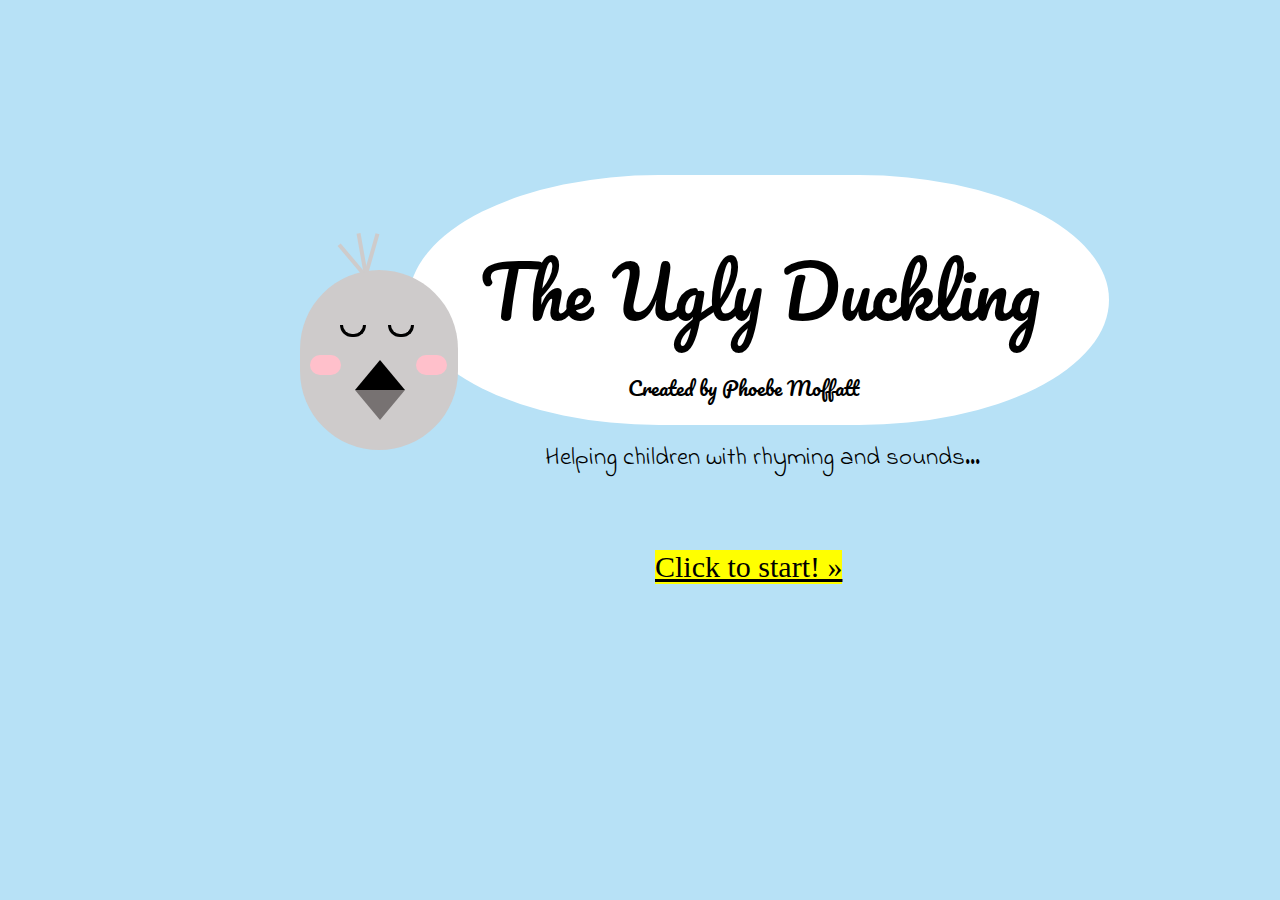
<file: Animation/index.html>
<!DOCTYPE html>
<html> <!-- Start of the html code -->
  <head>
    <meta charset="UTF-8">
    <meta name="viewport" content="width=device-width, initial-scale=1">
    <link href="https://fonts.googleapis.com/css?family=Pacifico" rel="stylesheet"> <!-- Google font used on cover page-->
    <link href="https://fonts.googleapis.com/css?family=Indie+Flower|Muli" rel="stylesheet"> <!-- Google font used on cover page-->
    <link rel="stylesheet" href="coverpage.css"> <!-- links to the css page for styling -->
    <title></title>
  </head>
  <body>

<div class="oval"></div> <!-- Circle behind the animation title -->


<div class="chick"> <!--Contains all of the chick's features -->
  <div class="head"></div>
  <div class="hair-1"></div>
  <div class="hair-2"></div>
  <div class="hair-3"></div>

  <div class="eye"></div> <!-- Chick's facial features -->
  <div class="half-circle"></div>
  <div class="half-circle-2"></div>
  <div class="cheek-1"></div>
  <div class="cheek-2"></div>
  <div class="beak-1"></div>
  <div class="beak-2"></div>
  </div>



<div class="title"> <!-- Title of the animation -->
  <p>The Ugly Duckling</p>
</div>

<div class="text-2"> <!-- Text on the cover page -->
  <p2> Created by Phoebe Moffatt </p2>
</div>

<div class="text"> <!-- Text on the cover page -->
  <p1>Helping children with rhyming and sounds...</p1>
</div>



<a href="scene1.html" class="next">Click to start! &raquo;</a> <!-- Start animation button -->



  </body>
  </html> <!-- End of the html code -->
</file>
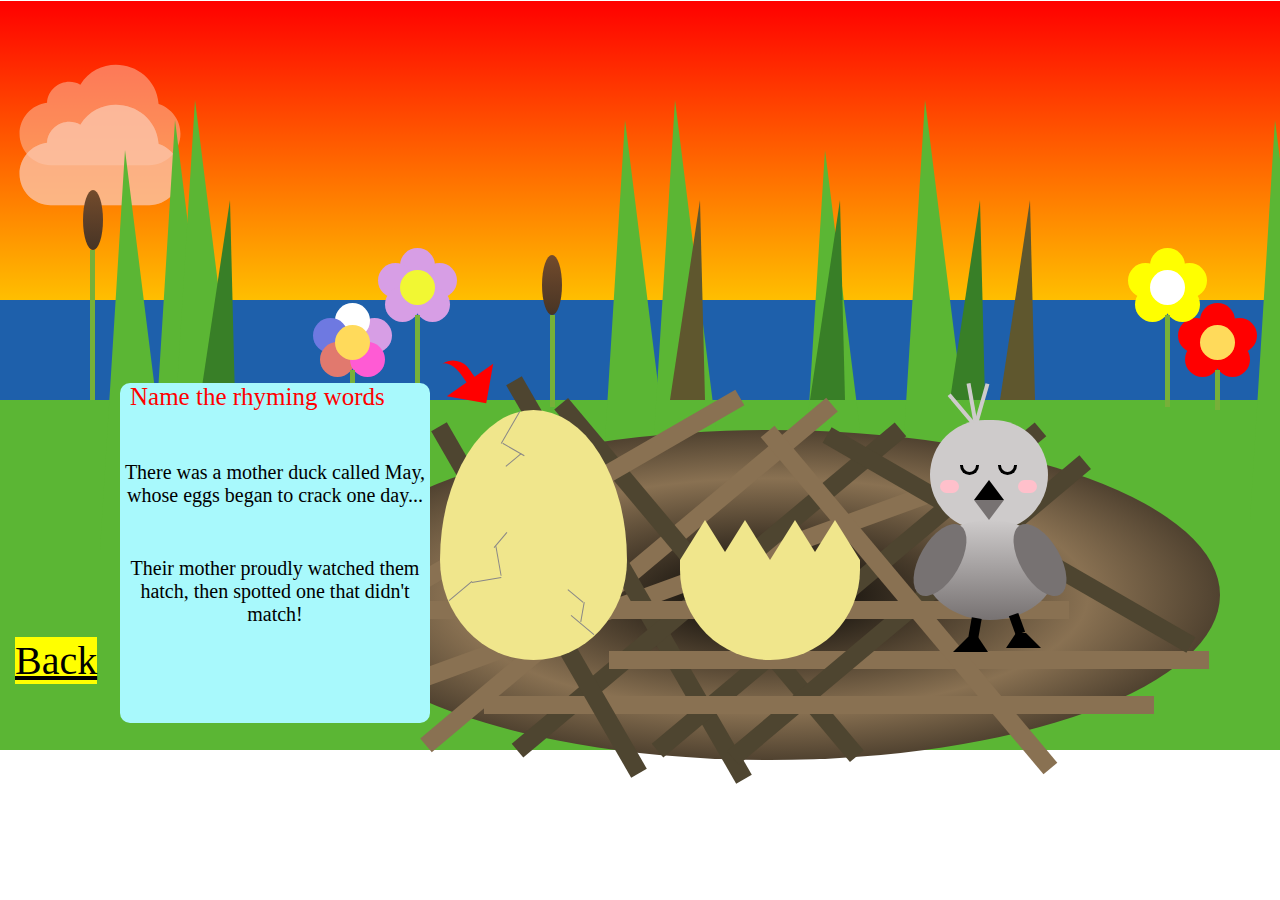
<file: Animation/scene1.html>
<!DOCTYPE html>
<html>
  <head>
    <meta charset="UTF-8">
    <meta name="viewport" content="width=device-width, initial-scale=1">
    <link href="https://fonts.googleapis.com/css?family=Montserrat:400,700|Raleway:400,500,600,700&amp;subset=latin-ext" rel="stylesheet">
    <link rel="stylesheet" href="scene1.css"> <!-- links to the css page for styling -->
    <title></title>
  </head>
  <body>

    <div class="sky"></div> <!-- Sky for background of scene -->


<!-- This adds the clouds onto the page -->
    <svg class="clouds cloud1" xmlns="http://www.w3.org/2000/svg" xmlns:xlink="http://www.w3.org/1999/xlink" version="1.1" x="0" y="0" width="512" height="512" viewBox="0 0 512 512" enable-background="new 0 0 512 512" xml:space="preserve">
       <path id="cloud-icon" d="M406.1 227.63c-8.23-103.65-144.71-137.8-200.49-49.05 -36.18-20.46-82.33 3.61-85.22 45.9C80.73 229.34 50 263.12 50 304.1c0 44.32 35.93 80.25 80.25 80.25h251.51c44.32 0 80.25-35.93 80.25-80.25C462 268.28 438.52 237.94 406.1 227.63z"/>
   	</svg>
     <svg class="clouds cloud2" xmlns="http://www.w3.org/2000/svg" xmlns:xlink="http://www.w3.org/1999/xlink" version="1.1" x="0" y="0" width="512" height="512" viewBox="0 0 512 512" enable-background="new 0 0 512 512" xml:space="preserve">
       <path id="cloud-icon" d="M406.1 227.63c-8.23-103.65-144.71-137.8-200.49-49.05 -36.18-20.46-82.33 3.61-85.22 45.9C80.73 229.34 50 263.12 50 304.1c0 44.32 35.93 80.25 80.25 80.25h251.51c44.32 0 80.25-35.93 80.25-80.25C462 268.28 438.52 237.94 406.1 227.63z"/>
   	</svg>
    <svg class="clouds cloud3" xmlns="http://www.w3.org/2000/svg" xmlns:xlink="http://www.w3.org/1999/xlink" version="1.1" x="0" y="0" width="512" height="512" viewBox="0 0 512 512" enable-background="new 0 0 512 512" xml:space="preserve">
      <path id="cloud-icon" d="M406.1 227.63c-8.23-103.65-144.71-137.8-200.49-49.05 -36.18-20.46-82.33 3.61-85.22 45.9C80.73 229.34 50 263.12 50 304.1c0 44.32 35.93 80.25 80.25 80.25h251.51c44.32 0 80.25-35.93 80.25-80.25C462 268.28 438.52 237.94 406.1 227.63z"/>
   </svg>





    <div class="water"></div>

    <div class="grass"></div> <!-- Contains all of the grass detail on water edge -->
    <div class="reed1"></div> <!-- Seperate lines of grass -->
    <div class="reed2"></div>
    <div class="reed3"></div>
    <div class="reed4"></div>
    <div class="reed5"></div>
    <div class="reed6"></div>
    <div class="reed7"></div>
    <div class="reed8"></div>
    <div class="reed9"></div>
    <div class="reed10"></div>
    <div class="reed11"></div>
    <div class="reed12"></div>
    <div class="reed13"></div>
    <div class="reed14"></div>
    <div class="reed15"></div>
    <div class="reed16"></div>

    <div class="flowers"> <!--Contains all of the flower features -->
      <div class="petals"></div> <!-- defines the petals -->
      <div class="stem"></div> <!-- defines the flower stem -->
    </div>

<div class="flowers1">
  <div class="petals1"></div>
  <div class="stem1"></div>
</div>

<div class="flowers2">
<div class="petals2"></div>
<div class="stem2"></div>
</div>

<div class="flowers3">
<div class="petals3"></div>
<div class="stem3"></div>
</div>

<div class="plant">
  <div class="planthead"></div>
  <div class="plantstem"></div>
</div>

<div class="plant1">
  <div class="planthead1"></div>
  <div class="plantstem1"></div>
</div>

<div class="plant2">
  <div class="planthead2"></div>
  <div class="plantstem2"></div>
</div>

    <div class="nest"></div> <!--Contains all of the nest/twig features -->
    <div class="twigs">
      <div class="nest-twig1"></div>
      <div class="nest-twig2"></div>
      <div class="nest-twig3"></div>
      <div class="nest-twig4"></div>
      <div class="nest-twig5"></div>
      <div class="nest-twig6"></div>
      <div class="nest-twig7"></div>
      <div class="nest-twig7"></div>
      <div class="nest-twig8"></div>
      <div class="nest-twig9"></div>
      <div class="nest-twig10"></div>
      <div class="nest-twig11"></div>
      <div class="nest-twig12"></div>
      <div class="nest-twig13"></div>
      <div class="nest-twig14"></div>
    </div>

    <div class="arrow"></div> <!-- arrow showing egg is interactive -->


<div class="egg">
  <div class="cracks"> <!-- Keeps all of the seperate cracks on the eggs together -->
    <div class="crack-1"></div> <!-- Each of the seperate cracks -->
    <div class="crack-2"></div>
    <div class="crack-3"></div>
    <div class="crack-4"></div>
    <div class="crack-5"></div>
    <div class="crack-6"></div>
    <div class="crack-7"></div>
    <div class="crack-8"></div>
    <div class="crack-9"></div>
    <div class="crack-10"></div>
  </div>
</div>


  <div class="egg-2"></div>
  <div class="triangle-1"></div> <!-- Triangles on top of the egg to give cracked effect -->
  <div class="triangle-2"></div>
  <div class="triangle-3"></div>
  <div class="triangle-4"></div>


<div class="chick">
  <div class="head"></div>
  <div class="hair-1"></div>
  <div class="hair-2"></div>
  <div class="hair-3"></div>

  <div class="eye"></div>
  <div class="half-circle"></div>
  <div class="half-circle-2"></div>
  <div class="cheek-1"></div>
  <div class="cheek-2"></div>
  <div class="beak-1"></div>
  <div class="beak-2"></div>

  <div class="body"></div>
  <div class="wing-1"></div>
  <div class="wing-2"></div>

  <div class="leg-1"></div>
  <div class="leg-2"></div>
  <div class="feet-1"></div>
  <div class="feet-2"></div>
</div>

<div class ="speech-bubble">
  <div class="text-bubble">
<p-1> Name the rhyming words</p-1> <!-- Text located on scene 1 -->
    <p> There was a mother duck called May, whose eggs began to crack one day...</p>
    <p> Their mother proudly watched them hatch, then spotted one that didn't match!</p>
  </div>
</div>

<a href="scene2.html" class="next">Next &raquo;</a> <!-- Next button onto scene 2 -->
<a href="coverpage.html" class="back">Back</a> <!-- Back button to return to cover page -->


    </body>
    </html>
</file>
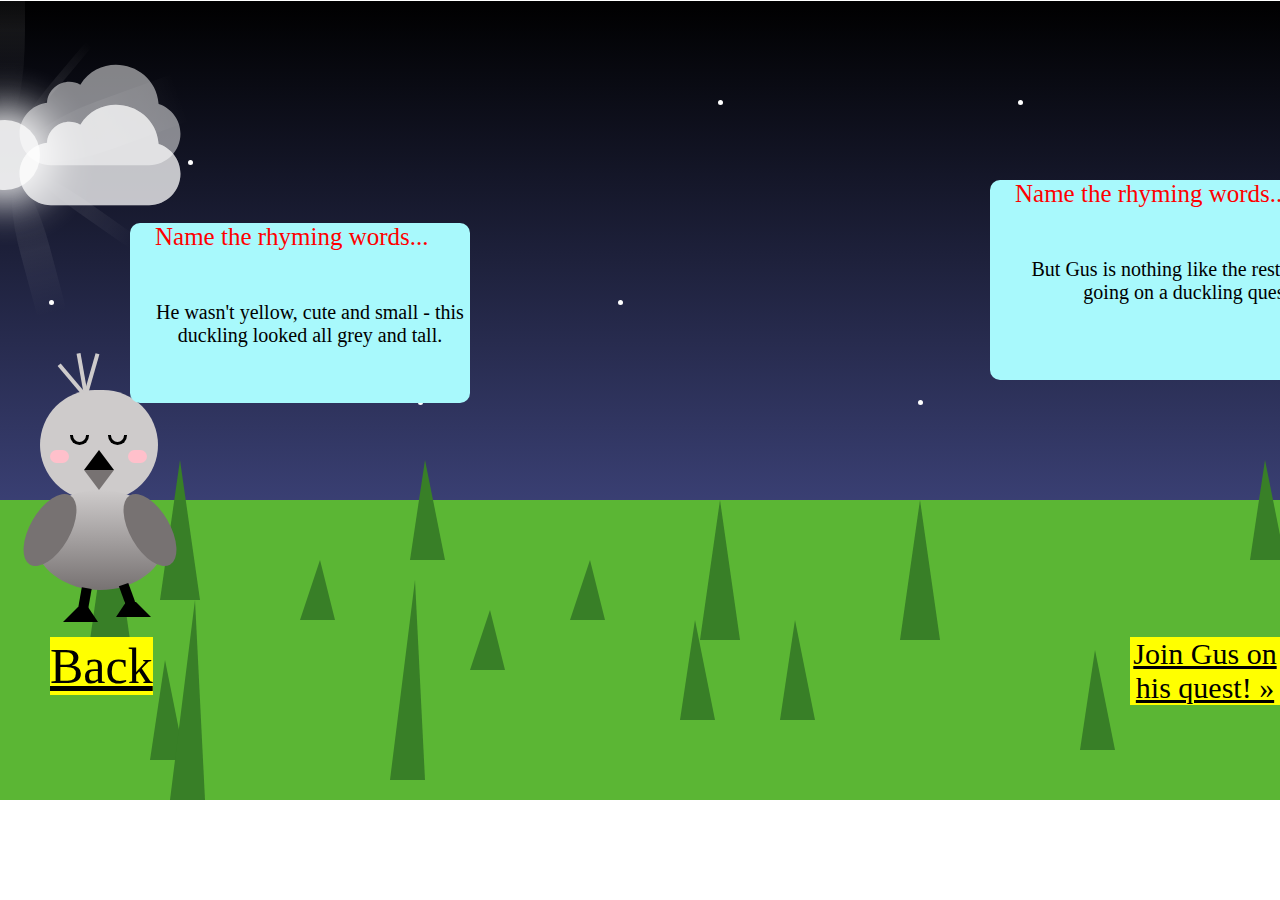
<file: Animation/scene2.html>
<!DOCTYPE html>
<html>
  <head>
    <meta charset="UTF-8">
    <meta name="viewport" content="width=device-width, initial-scale=1">
    <link href="https://fonts.googleapis.com/css?family=Montserrat:400,700|Raleway:400,500,600,700&amp;subset=latin-ext" rel="stylesheet">
    <link rel="stylesheet" href="scene2.css">
    <title></title>
  </head>
  <body>

    <div class="sky"></div>

    <div class="sun"> <!-- defines the sun object -->
    <div class="ray_box">
        <div class="ray ray1"></div> <!-- all of the sun rays -->
        <div class="ray ray2"></div>
        <div class="ray ray3"></div>
        <div class="ray ray4"></div>
        <div class="ray ray5"></div>
        <div class="ray ray6"></div>
        <div class="ray ray7"></div>
        <div class="ray ray8"></div>
        <div class="ray ray9"></div>
        <div class="ray ray10"></div>
    </div>
</div>


    <svg class="clouds cloud1" xmlns="http://www.w3.org/2000/svg" xmlns:xlink="http://www.w3.org/1999/xlink" version="1.1" x="0" y="0" width="512" height="512" viewBox="0 0 512 512" enable-background="new 0 0 512 512" xml:space="preserve">
       <path id="cloud-icon" d="M406.1 227.63c-8.23-103.65-144.71-137.8-200.49-49.05 -36.18-20.46-82.33 3.61-85.22 45.9C80.73 229.34 50 263.12 50 304.1c0 44.32 35.93 80.25 80.25 80.25h251.51c44.32 0 80.25-35.93 80.25-80.25C462 268.28 438.52 237.94 406.1 227.63z"/>
   	</svg>
     <svg class="clouds cloud2" xmlns="http://www.w3.org/2000/svg" xmlns:xlink="http://www.w3.org/1999/xlink" version="1.1" x="0" y="0" width="512" height="512" viewBox="0 0 512 512" enable-background="new 0 0 512 512" xml:space="preserve">
       <path id="cloud-icon" d="M406.1 227.63c-8.23-103.65-144.71-137.8-200.49-49.05 -36.18-20.46-82.33 3.61-85.22 45.9C80.73 229.34 50 263.12 50 304.1c0 44.32 35.93 80.25 80.25 80.25h251.51c44.32 0 80.25-35.93 80.25-80.25C462 268.28 438.52 237.94 406.1 227.63z"/>
   	</svg>
    <svg class="clouds cloud3" xmlns="http://www.w3.org/2000/svg" xmlns:xlink="http://www.w3.org/1999/xlink" version="1.1" x="0" y="0" width="512" height="512" viewBox="0 0 512 512" enable-background="new 0 0 512 512" xml:space="preserve">
      <path id="cloud-icon" d="M406.1 227.63c-8.23-103.65-144.71-137.8-200.49-49.05 -36.18-20.46-82.33 3.61-85.22 45.9C80.73 229.34 50 263.12 50 304.1c0 44.32 35.93 80.25 80.25 80.25h251.51c44.32 0 80.25-35.93 80.25-80.25C462 268.28 438.52 237.94 406.1 227.63z"/>
   </svg>

   <div class="stars"> <!-- div to move all seperate stars together -->
     <div class="star1"></div>
     <div class="star2"></div>
     <div class="star3"></div>
     <div class="star4"></div>
     <div class="star5"></div>
     <div class="star6"></div>
     <div class="star7"></div>
     <div class="star8"></div>
     <div class="star9"></div>
     <div class="star10"></div>
     <div class="star11"></div>
   </div>

   <div class="grass">
     <div class="reed1"></div>
     <div class="reed2"></div>
     <div class="reed3"></div>
     <div class="reed4"></div>
     <div class="reed5"></div>
     <div class="reed6"></div>
     <div class="reed7"></div>
     <div class="reed8"></div>
     <div class="reed9"></div>
     <div class="reed10"></div>
     <div class="reed11"></div>
     <div class="reed12"></div>
     <div class="reed13"></div>
     <div class="reed14"></div>
     <div class="reed15"></div>
     <div class="reed16"></div>
   </div>



   <div class="chick">
     <div class="head"></div>
     <div class="hair-1"></div>
     <div class="hair-2"></div>
     <div class="hair-3"></div>

     <div class="eye"></div>
     <div class="half-circle"></div>
     <div class="half-circle-2"></div>
     <div class="cheek-1"></div>
     <div class="cheek-2"></div>
     <div class="beak-1"></div>
     <div class="beak-2"></div>

     <div class="body"></div>
     <div class="wing-1"></div>
     <div class="wing-2"></div>

     <div class="leg-1"></div>
     <div class="leg-2"></div>
     <div class="feet-1"></div>
     <div class="feet-2"></div>
   </div>

   <div class ="speech-bubble">
     <div class="text-bubble">
   <p-1> Name the rhyming words...</p-1>
       <p> But Gus is nothing like the rest...so he's going on a duckling quest!</p>
     </div>
   </div>

   <div class ="speech-bubble-2">
     <div class="bubble-triangle-2"></div>
     <div class="text-bubble-2">
       <p-1> Name the rhyming words...</p-1>
       <p> He wasn't yellow, cute and small - this duckling looked all grey and tall.</p>
     </div>
   </div>


   <a href="scene3.html" class="next">Join Gus on his quest! &raquo;</a>
   <a href="scene1.html" class="back">Back</a>


       </body>
       </html>
</file>
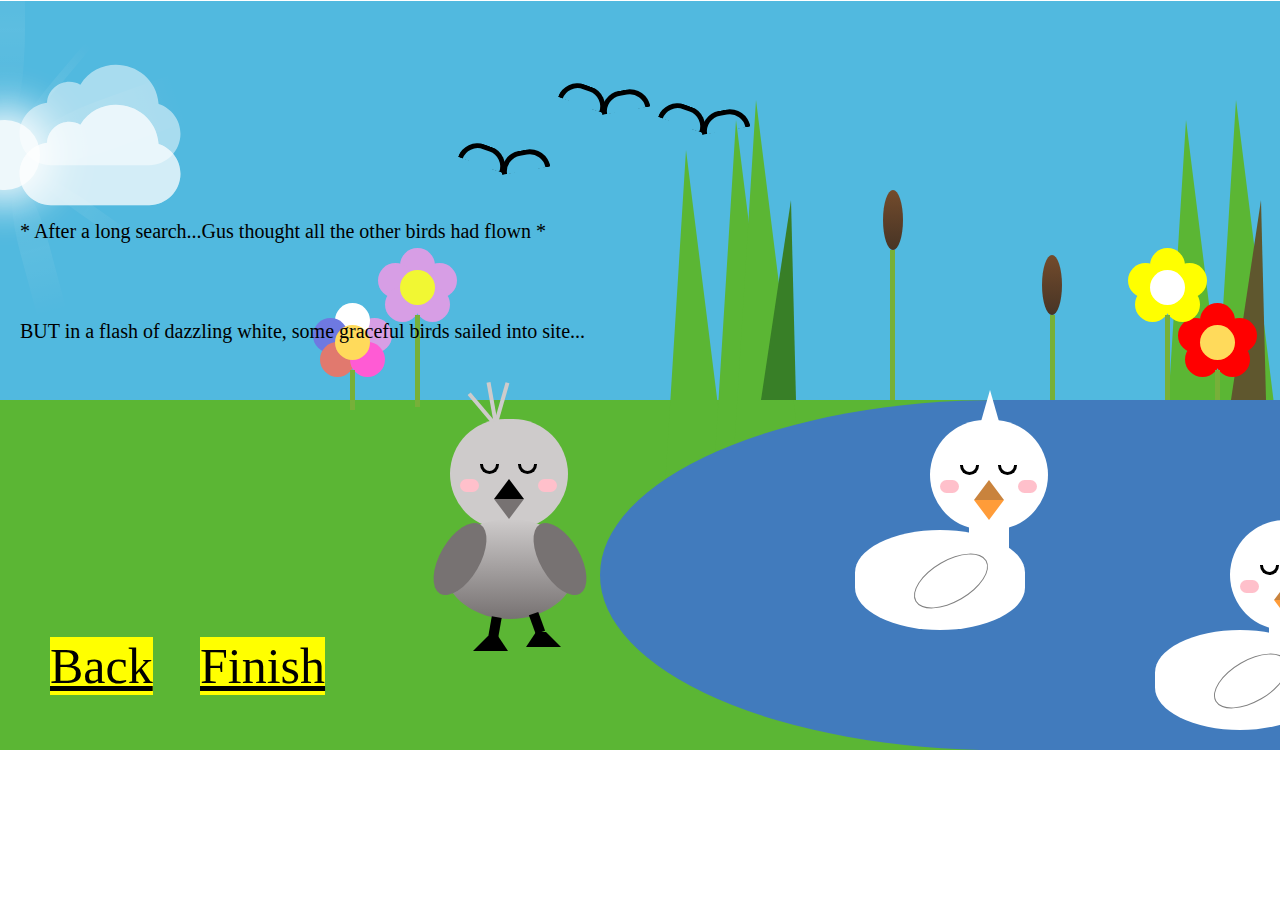
<file: Animation/scene3.html>
<!DOCTYPE html>
<html>
  <head>
    <meta charset="UTF-8">
    <meta name="viewport" content="width=device-width, initial-scale=1">
    <link href="https://fonts.googleapis.com/css?family=Montserrat:400,700|Raleway:400,500,600,700&amp;subset=latin-ext" rel="stylesheet">
    <link rel="stylesheet" href="scene3.css">
    <title></title>
  </head>
  <body>

    <div class="sky"></div>

        <div class="sun">
        <div class="ray_box">
            <div class="ray ray1"></div>
            <div class="ray ray2"></div>
            <div class="ray ray3"></div>
            <div class="ray ray4"></div>
            <div class="ray ray5"></div>
            <div class="ray ray6"></div>
            <div class="ray ray7"></div>
            <div class="ray ray8"></div>
            <div class="ray ray9"></div>
            <div class="ray ray10"></div>
        </div>
    </div>



    <svg class="clouds cloud1" xmlns="http://www.w3.org/2000/svg" xmlns:xlink="http://www.w3.org/1999/xlink" version="1.1" x="0" y="0" width="512" height="512" viewBox="0 0 512 512" enable-background="new 0 0 512 512" xml:space="preserve">
       <path id="cloud-icon" d="M406.1 227.63c-8.23-103.65-144.71-137.8-200.49-49.05 -36.18-20.46-82.33 3.61-85.22 45.9C80.73 229.34 50 263.12 50 304.1c0 44.32 35.93 80.25 80.25 80.25h251.51c44.32 0 80.25-35.93 80.25-80.25C462 268.28 438.52 237.94 406.1 227.63z"/>
   	</svg>
     <svg class="clouds cloud2" xmlns="http://www.w3.org/2000/svg" xmlns:xlink="http://www.w3.org/1999/xlink" version="1.1" x="0" y="0" width="512" height="512" viewBox="0 0 512 512" enable-background="new 0 0 512 512" xml:space="preserve">
       <path id="cloud-icon" d="M406.1 227.63c-8.23-103.65-144.71-137.8-200.49-49.05 -36.18-20.46-82.33 3.61-85.22 45.9C80.73 229.34 50 263.12 50 304.1c0 44.32 35.93 80.25 80.25 80.25h251.51c44.32 0 80.25-35.93 80.25-80.25C462 268.28 438.52 237.94 406.1 227.63z"/>
   	</svg>
    <svg class="clouds cloud3" xmlns="http://www.w3.org/2000/svg" xmlns:xlink="http://www.w3.org/1999/xlink" version="1.1" x="0" y="0" width="512" height="512" viewBox="0 0 512 512" enable-background="new 0 0 512 512" xml:space="preserve">
      <path id="cloud-icon" d="M406.1 227.63c-8.23-103.65-144.71-137.8-200.49-49.05 -36.18-20.46-82.33 3.61-85.22 45.9C80.73 229.34 50 263.12 50 304.1c0 44.32 35.93 80.25 80.25 80.25h251.51c44.32 0 80.25-35.93 80.25-80.25C462 268.28 438.52 237.94 406.1 227.63z"/>
   </svg>


   <div class="birds">
     <div class="bird-1">
       <div class="birdwing-1"></div>
       <div class="birdwing-2"></div>
     </div>
     <div class="bird-2">
       <div class="birdwing-1"></div>
       <div class="birdwing-2"></div>
     </div>
     <div class="bird-3">
       <div class="birdwing-1"></div>
       <div class="birdwing-2"></div>
     </div>

     <div class="bird-4"></div>
   </div>

   <div class="grass"></div>





<div class="reeds">
   <div class="reed1"></div>
   <div class="reed2"></div>
   <div class="reed3"></div>
   <div class="reed4"></div>
   <div class="reed5"></div>
   <div class="reed6"></div>
   <div class="reed7"></div>
   <div class="reed8"></div>
   <div class="reed9"></div>
   <div class="reed10"></div>
   </div>

   <div class="plant">
     <div class="planthead"></div>
     <div class="plantstem"></div>
   </div>

   <div class="plant1">
     <div class="planthead1"></div>
     <div class="plantstem1"></div>
   </div>

   <div class="plant2">
     <div class="planthead2"></div>
     <div class="plantstem2"></div>
   </div>

   <div class="flowers">
     <div class="petals"></div>
     <div class="stem"></div>
   </div>

<div class="flowers1">
 <div class="petals1"></div>
 <div class="stem1"></div>
</div>

<div class="flowers2">
<div class="petals2"></div>
<div class="stem2"></div>
</div>

<div class="flowers3">
<div class="petals3"></div>
<div class="stem3"></div>
</div>


   <div class="water"></div>
   <div class="water-2"></div>


   <div class="chick">
     <div class="head"></div>
     <div class="hair-1"></div>
     <div class="hair-2"></div>
     <div class="hair-3"></div>

     <div class="eye"></div>
     <div class="half-circle"></div>
     <div class="half-circle-2"></div>
     <div class="cheek-1"></div>
     <div class="cheek-2"></div>
     <div class="beak-1"></div>
     <div class="beak-2"></div>

     <div class="body"></div>
     <div class="wing-1"></div>
     <div class="wing-2"></div>

     <div class="leg-1"></div>
     <div class="leg-2"></div>
     <div class="feet-1"></div>
     <div class="feet-2"></div>
   </div>


   <div class="swan-1">
     <div class="swanhead-1"></div>
     <div class="swanhair-1"></div>

     <div class="eye"></div>
     <div class="half-circle"></div>
     <div class="half-circle-2"></div>
     <div class="cheek-1"></div>
     <div class="cheek-2"></div>
     <div class="swanbeak-1"></div>
     <div class="swanbeak-2"></div>

     <div class="swan-neck"></div>
     <div class="swan-body"></div>
     <div class="swan-wing"></div>
   </div>

   <div class="swan-2">
     <div class="swanhead-1"></div>
     <div class="swanhair-1"></div>

     <div class="eye"></div>
     <div class="half-circle"></div>
     <div class="half-circle-2"></div>
     <div class="cheek-1"></div>
     <div class="cheek-2"></div>
     <div class="swanbeak-1"></div>
     <div class="swanbeak-2"></div>

     <div class="swan-neck"></div>
     <div class="swan-body"></div>
     <div class="swan-wing"></div>
   </div>

   <div class="text">
     <p> * After a long search...Gus thought all the other birds had flown * </p>
   </div>

   <div class="text-2">
     <p> BUT in a flash of dazzling white, some graceful birds sailed into site...</p>
   </div>






   <a href="scene2.html" class="back">Back</a>
   <a href="scene4.html" class="next">Finish</a>

 </body>
 </html>
</file>
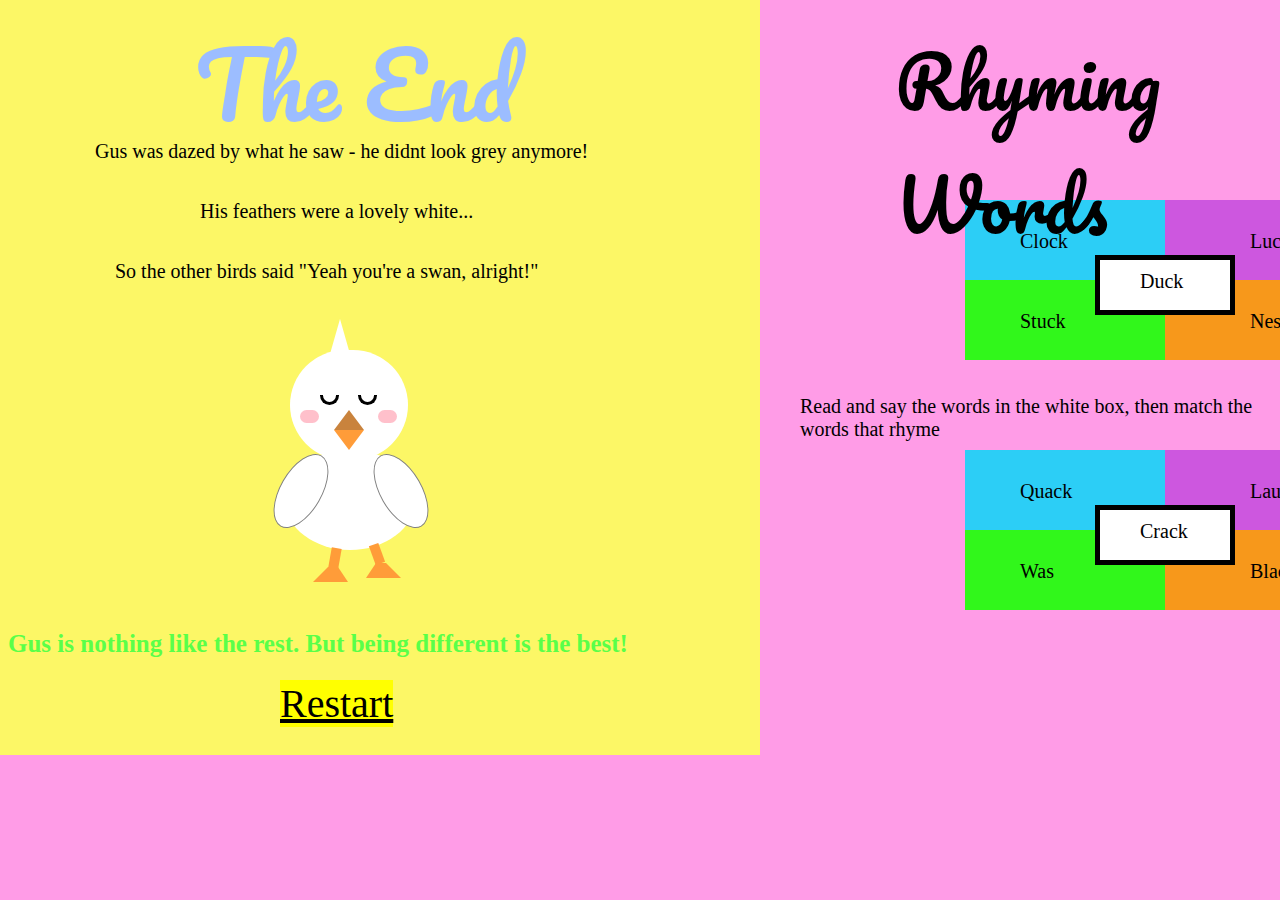
<file: Animation/scene4.html>
<!DOCTYPE html>
<html>
  <head>
    <meta charset="UTF-8">
    <meta name="viewport" content="width=device-width, initial-scale=1">
    <link href="https://fonts.googleapis.com/css?family=Montserrat:400,700|Raleway:400,500,600,700&amp;subset=latin-ext" rel="stylesheet">
    <link href="https://fonts.googleapis.com/css?family=Pacifico" rel="stylesheet">
    <link rel="stylesheet" href="scene4.css"> <!-- links to correct stylesheet -->
    <title></title>
  </head>
  <body>

    <div class="background-square"></div> <!-- square to split page in half -->


    <div class="chick">
      <div class="head"></div>
      <div class="hair-1"></div>


      <div class="eye"></div>
      <div class="half-circle"></div>
      <div class="half-circle-2"></div>
      <div class="cheek-1"></div>
      <div class="cheek-2"></div>
      <div class="beak-1"></div>
      <div class="beak-2"></div>

      <div class="body"></div>
      <div class="wing-1"></div>
      <div class="wing-2"></div>

      <div class="leg-1"></div>
      <div class="leg-2"></div>
      <div class="feet-1"></div>
      <div class="feet-2"></div>
    </div>



<div class="rhyme-box"> <!-- rectangles to make the mini task -->
    <div class="rhymesquare-1"></div>
    <div class="rhymesquare-2"></div>
    <div class="rhymesquare-3"></div>
    <div class="rhymesquare-4"></div>
    <div class="rhymesquare-5"></div>
  </div>

  <div class="rhyme-box-2"> <!-- rectangles to make the mini task -->
      <div class="rhymesquare-1"></div>
      <div class="rhymesquare-2"></div>
      <div class="rhymesquare-3"></div>
      <div class="rhymesquare-4"></div>
      <div class="rhymesquare-5"></div>
    </div>


  <div class="rhyme-text"> <!-- text for the task -->
    <p> Read and say the words in the white box, then match the words that rhyme </p>
  </div>

  <div class="rhyme-1"> <!-- text for the task -->
    <p> Duck </p>
  </div>

  <div class="rhyme-2">
    <p> Clock </p>
  </div>

  <div class="rhyme-3">
    <p> Luck </p>
  </div>

  <div class="rhyme-4">
    <p> Stuck </p>
  </div>

  <div class="rhyme-5">
    <p> Nest </p>
  </div>

  <div class="rhyme-6">
    <p> Crack </p>
  </div>

  <div class="rhyme-7">
    <p> Quack </p>
  </div>

  <div class="rhyme-8">
    <p> Laugh </p>
  </div>

  <div class="rhyme-9">
    <p> Was </p>
  </div>

  <div class="rhyme-10">
    <p> Black </p>
  </div>


    <div class="theend">
      <p2> The End </p2>
    </div>

    <div class="text">
      <p> Gus was dazed by what he saw - he didnt look grey anymore!</p>
       </p>
    </div>

    <div class="text-1"> <p> His feathers were a lovely white...<p/>
    </div>

    <div class="text-2"> <p> So the other birds said "Yeah you're a swan, alright!"<p/>
    </div>

    <div class="text-3">
      <p1> Gus is nothing like the rest. But being different is the best!</p1>
    </div>

    <div class="rhymingwords">
      <p3> Rhyming Words </p3>
    </div>

    <a href="coverpage.html" class="restart">Restart</a> <!-- restart button linked to coverp age -->

  </body>
  </html>
</file>
<file: Animation/coverpage.css>
body { /* background colour and size of screen */
  margin: 0;
  background-color: #B7E1F6;
}

.background {
  position: absolute;
  z-index: 0;
  height: 400px;
  width: 100%;
  color: #B7E1F6;
  top: 1px;
}

.head { /* chick's features */
  position: absolute;
  height: 180px;
  width: 158px;
  border-radius: 80px;
  background: #CECBCB;
  left: 910px;
  top: 420px;
}

.hair-1 { /* chick's features */
  position: absolute;
  border-left: 4px solid #CECBCB; /* colour of the hair */
  height: 40px;
  transform: rotate(140deg); /* tilting the hair to the correct angle */
  left: 960px; /* how far left the hair is */
  top: 390px; /* how high up the hair is */
}

.hair-2 { /* chick's features */
  position: absolute;
  border-left: 4px solid #CECBCB;
  height: 40px;
  transform: rotate(170deg);
  left: 970px;
  top: 383px;
}

.hair-3 { /* chick's features */
  position: absolute;
  border-left: 4px solid #CECBCB;
  height: 40px;
  transform: rotate(196deg);
  left: 980px;
  top: 383px;
}

.half-circle { /* chick's features */
  position: absolute;
  width: 20px; /* how long the half circle eye shape stretches */
  height: 9px; /* how high the half circle eye shape bends */
  border-top-left-radius: 110px;
  border-top-right-radius: 110px;
  transform: rotate(180deg); /* tilting the eye to the correct angle */
  border: 3px solid black; /* thickness and colour of shape */
  border-bottom: 0;
  left: 998px;
  top: 475px;
}

.half-circle-2 {
  position: absolute;
  width: 20px;
  height: 9px;
  border-top-left-radius: 110px;
  border-top-right-radius: 110px;
  transform: rotate(180deg);
  border: 3px solid black;
  border-bottom: 0;
  left: 950px;
  top: 475px;
}

.cheek-1 {
  position: absolute;
  height: 20px;
  width: 31px;
  border-radius: 40px; /* defines the radius of the element's corners */
  background: pink; /* fill colour of the cheeks */
  left: 920px;
  top: 505px;
}

.cheek-2 {
  position: absolute;
  height: 20px;
  width: 31px;
  border-radius: 40px;
  background: pink;
  left: 1026px;
  top: 505px;
}

.beak-1 {
  position: absolute;
  width: 0;
  height: 0;
  border-left: 25px solid transparent; /* size of the border on the left of triangle */
  border-right: 25px solid transparent; /* size of the border on the right of triangle */
  border-bottom: 30px solid black; /* height of border on bottom of triangle */
  left: 965px;
  top: 510px;
}

.beak-2 {
  position: absolute;
  width: 0;
  height: 0;
  border-left: 25px solid transparent;
  border-right: 25px solid transparent;
  border-top: 30px solid #777272;
  left: 965px;
  top: 540px;
}

.chick { /* whole chick including facial details-everything can move together as one */
  position: absolute;
  height: 50%;
  left: -610px; /* how far left the face will move */
  top: -150px; /* how high up the face will go */
}

.chick:hover { /* when the chick is hovered over with mouse */
  position: absolute;
  animation: shake 0.82s cubic-bezier(.36,.07,.19,.97) both; /* how fast the face will shake */
  transform: translate3d(0, 0, 0);
  backface-visibility: hidden;
  perspective: 1000px;
}

@keyframes shake { /* name of the keyframe */
  10%, 90% {
    transform: translate3d(-1px, 0, 0); /* how many pixels object will move */
  }

  20%, 80% {
    transform: translate3d(2px, 0, 0);
  }

  30%, 50%, 70% {
    transform: translate3d(-4px, 0, 0);
  }

  40%, 60% {
    transform: translate3d(4px, 0, 0);
  }
}

.title { /* positioning of the title on the page */
  position: absolute;
  top: 130px;
  left: 480px;
}

.text { /* positioning of text on the page */
  position: absolute;
  top: 440px;
  left: 545px;
}

.text-2 { /* positioning of text on the page */
  position: absolute;
  top: 370px;
  left: 628px;
}

p1 {
  padding-top: 10px; /* space between top of page and text */
  text-align: center; /* text is positioned in center of page */
  color: black; /* text colour */
  font-size: 25px; /* size of text */
  font-family: 'Muli', sans-serif; /* text style */
  font-family: 'Indie Flower', cursive; /* text style */
}

.oval {
  position: absolute;
  width: 700px;
  height: 250px;
  background: white;
  border-radius: 400px / 200px;
  top: 175px;
  left: 409px;
}

p {
  padding-top: 30px;
  text-align: center;
  color: black;
  font-size: 70px;
  font-family: 'Pacifico', cursive;
}

p2 {
  padding-top: 30px;
  text-align: center;
  color: black;
  font-size: 20px;
  font-family: 'Pacifico', cursive;
}

.next { /* button style */
  position: absolute;
  background-color: yellow;
  color: black;
  text-align: center;
  font-size: 30px;
  font-family: cursive;
  left: 655px;
  top: 550px;
}

a:hover { /* colour of button when hovered over */
background-color: white;
color: black;
}
</file>
<file: Animation/scene1.css>
body {
  margin: 0;
}
.sky {
  position: absolute;
  z-index: 0;
  height: 400px; /* height of sky is 400 pixels long */
  width: 100%; /* makes sky whole width of screen */
  background-color: red; /* For browsers that do not support gradients */
  background-image: linear-gradient(red, yellow); /* Sets the sky as a gradient colour from red into yellow */
  top: 1px;
}

.clouds {
  width: 200px;
  height: 250px;
  position: absolute;
}

.cloud1 {
  position: absolute;
	top: -10px;
  z-index: 0;
  fill: #FCC8AF;
  opacity: 0.5; /* sets the opacity of an object, the lower the value the more transparent */
  /* Animation shorthand syntax order: name, duration, timing-function, delay, iteration-count, direction, fill-mode */
  -webkit-animation: move 30s linear infinite; /* Makes the cloud move over a period of 30 seconds */
  -moz-animation: move 30s linear infinite;
  -o-animation: move 30s linear infinite;
  animation: move 30s linear infinite;
}

.cloud2 {
  position: absolute;
	top: 30px;
  z-index: 0;
  fill: #FCC8AF;
  opacity: 0.5;
  /* Animation shorthand syntax order: name, duration, timing-function, delay, iteration-count, direction, fill-mode */
  -webkit-animation: move 20s linear infinite; /* Makes the cloud move over a period of 20 seconds */
  -moz-animation: move 20s linear infinite;
  -o-animation: move 20s linear infinite;
  animation: move 20s linear infinite;
}

.cloud3 {
  position: absolute;
	top: 30px;
  z-index: 0;
  fill: #FCC8AF;
  opacity: 0.5;
  /* Animation shorthand syntax order: name, duration, timing-function, delay, iteration-count, direction, fill-mode */
  -webkit-animation: move 40s linear infinite;  /* Makes the cloud move over a period of 40 seconds */
  -moz-animation: move 40s linear infinite;
  -o-animation: move 40s linear infinite;
  animation: move 40s linear infinite;
}

@-webkit-keyframes move {
  from {-webkit-transform: translateX(-400px);} /* shows how far the clouds move across the page */
  to {-webkit-transform: translateX(1350px);}
}

.water { /* water design */
  position: absolute;
  height: 400px;
  width: 100%;
  background-color: #1E60AB;
  top: 300px;
}

.grass { /* grass design */
  position: absolute;
  height: 350px;
  width: 100%; /* fills size of screen */
  background-color: #5BB634;
  top: 400px; /* how high up from botton or top of page */
}

.reed1 {
  position: absolute;
	width: 0;
	height: 150px;
	border-left: 25px solid transparent; /* how long left side of border */
	border-right: 50px solid transparent; /* how long right side of border */
	border-bottom: 400px solid #5BB634; /* how long bottom of triangle */
  left: 100px; /* how far to the left of screen */
}

.reed2 {
  position: absolute;
	width: 0;
	height: 120px;
	border-left: 25px solid transparent;
	border-right: 50px solid transparent;
	border-bottom: 400px solid #5BB634;
  left: 150px;
}

.reed3 {
  position: absolute;
	width: 0;
	height: 100px;
	border-left: 25px solid transparent;
	border-right: 50px solid transparent;
	border-bottom: 400px solid #5BB634;
  left: 170px;
}

.reed4 {
  position: absolute;
	width: 0;
	height: 200px;
	border-left: 30px solid transparent;
	border-right: 5px solid transparent;
	border-bottom: 200px solid #387F27;
  left: 200px;
}

.reed5 {
  position: absolute;
	width: 0;
	height: 150px;
	border-left: 25px solid transparent;
	border-right: 50px solid transparent;
	border-bottom: 400px solid #5BB634;
  left: 800px;
}

.reed6 {
  position: absolute;
	width: 0;
	height: 120px;
	border-left: 25px solid transparent;
	border-right: 50px solid transparent;
	border-bottom: 400px solid #5BB634;
  left: 600px;
}

.reed7 {
  position: absolute;
	width: 0;
	height: 100px;
	border-left: 25px solid transparent;
	border-right: 50px solid transparent;
	border-bottom: 400px solid #5BB634;
  left: 650px;
}

.reed8 {
  position: absolute;
	width: 0;
	height: 200px;
	border-left: 30px solid transparent;
	border-right: 5px solid transparent;
	border-bottom: 200px solid #387F27;
  left: 810px;
}

.reed9 {
  position: absolute;
	width: 0;
	height: 200px;
	border-left: 30px solid transparent;
	border-right: 5px solid transparent;
	border-bottom: 200px solid #5F572E;
  left: 670px;
}

.reed10 {
  position: absolute;
	width: 0;
	height: 100px;
	border-left: 25px solid transparent;
	border-right: 50px solid transparent;
	border-bottom: 400px solid #5BB634;
  left: 900px;
}

.reed11 {
  position: absolute;
	width: 0;
	height: 200px;
	border-left: 30px solid transparent;
	border-right: 5px solid transparent;
	border-bottom: 200px solid #387F27;
  left: 950px;
}

.reed12 {
  position: absolute;
	width: 0;
	height: 200px;
	border-left: 30px solid transparent;
	border-right: 5px solid transparent;
	border-bottom: 200px solid #5F572E;
  left: 1000px;
}

.reed13 {
  position: absolute;
	width: 0;
	height: 150px;
	border-left: 25px solid transparent;
	border-right: 50px solid transparent;
	border-bottom: 400px solid #5BB634;
  left: 1300px;
}

.reed14 {
  position: absolute;
	width: 0;
	height: 120px;
	border-left: 25px solid transparent;
	border-right: 50px solid transparent;
	border-bottom: 400px solid #5BB634;
  left: 1250px;
}

.reed15 {
  position: absolute;
	width: 0;
	height: 100px;
	border-left: 25px solid transparent;
	border-right: 50px solid transparent;
	border-bottom: 400px solid #5BB634;
  left: 1290px;
}

.reed16 {
  position: absolute;
	width: 0;
	height: 200px;
	border-left: 30px solid transparent;
	border-right: 5px solid transparent;
	border-bottom: 200px solid #387F27;
  left: 1320px;
}

.flowers{ /* position of each seperate flower div together */
  position: absolute;
  height:10px;
  width:10px;
  top: 170px;
}

.petals {
  position: absolute;
  border-radius:100%; /* how round circle shape is */
  display:inline-block;
  background-color:#F1F733;
  height:35px;
  width:35px;
  top: 100px; /* how high up petal is */
  left: 400px; /* how far left of screen petals is */
  box-shadow:15px 17px #D79EE5, /* colour of each petal */
    -15px 17px #D79EE5,
    -22px -7px #D79EE5,
    0px -22px #D79EE5,
    22px -7px #D79EE5;
}

.stem {
  position: absolute;
	height: 92px; /* how tall stem is */
  width: 5px; /* how thick stem is */
	background:#77b039;
	left: 415px;
  top:145px;
}

.flowers1{
  position: absolute;
  height:10px;
  width:10px;
  top: 170px;
}

.petals1 {
  position: absolute;
  border-radius:100%;
  display:inline-block;
  background-color:#FFDA5B;
  height:35px;
  width:35px;
  top: 155px;
  left: 335px;
  box-shadow:15px 17px #FF5BD4,
    -15px 17px #E1796E,
    -22px -7px #6E79E1,
    0px -22px white,
    22px -7px #D79EE5;
}

.stem1 {
  position: absolute;
	height: 40px;
  width: 5px;
	background:#77b039;
	left: 350px;
  top:200px;
}

.flowers2{
  position: absolute;
  height:10px;
  width:10px;
  top: 170px;
}

.petals2 {
  position: absolute;
  border-radius:100%;
  display:inline-block;
  background-color:#FFDA5B;
  height:35px;
  width:35px;
  top: 155px;
  left: 1200px;
  box-shadow:15px 17px red,
    -15px 17px red,
    -22px -7px red,
    0px -22px red,
    22px -7px red;
}

.stem2 {
  position: absolute;
	height: 40px;
  width: 5px;
	background:#77b039;
	left: 1215px;
  top:200px;
}

.flowers3{
  position: absolute;
  height:10px;
  width:10px;
  top: 170px;
}

.petals3 {
  position: absolute;
  border-radius:100%;
  display:inline-block;
  background-color:white;
  height:35px;
  width:35px;
  top: 100px;
  left: 1150px;
  box-shadow:15px 17px yellow,
    -15px 17px yellow,
    -22px -7px yellow,
    0px -22px yellow,
    22px -7px yellow;
}

.stem3 {
  position: absolute;
	height: 92px;
  width: 5px;
	background:#77b039;
	left: 1165px;
  top:145px;
}

.plant {
  position: absolute;
  height:10px;
  width:10px;
  top: 170px;
}

.planthead {
  position: absolute;
  height: 60px;
  width: 20px;
  background-image: linear-gradient(#734B2C, #473425);
  border-radius: 50%;
  left: 542px;
  top: 85px;
}

.plantstem {
  position: absolute;
	height: 92px;
  width: 5px;
  background: #77b039;
	left: 550px;
  top:145px;
}

.plant1 {
  position: absolute;
  height:10px;
  width:10px;
  top: 170px;
}

.planthead1 {
  position: absolute;
  height: 60px;
  width: 20px;
  background-image: linear-gradient(#734B2C, #473425);
  border-radius: 50%;
  left: 1392px;
  top: 85px;
}

.plantstem1 {
  position: absolute;
	height: 92px;
  width: 5px;
  background: #77b039;
	left: 1400px;
  top:145px;
}

.plant2 {
  position: absolute;
  height:10px;
  width:10px;
  top: 170px;
}

.planthead2 {
  position: absolute;
  height: 60px;
  width: 20px;
  background-image: linear-gradient(#734B2C, #473425);
  border-radius: 50%;
  left: 83px;
  top: 20px;
}

.plantstem2 {
  position: absolute;
	height: 150px;
  width: 5px;
  background: #77b039;
	left: 90px;
  top:80px;
}

.nest {
  position: absolute;
  background-image: radial-gradient(black, #897152, black);
  height: 330px;
  width: 900px;
  border-radius: 50%;
  left: 320px;
  top: 430px;
}

.nest-twig1 {
  position: absolute;
    border-left: 18px solid #897152;
    height: 530px;
    transform: rotate(50deg);
    left: 320px;
    top: 320px;
}

.nest-twig2 {
  position: absolute;
    border-left: 18px solid #897152;
    height: 630px;
    transform: rotate(70deg);
    left: 370px;
    top: 280px;
}

.nest-twig3 {
  position: absolute;
    border-left: 18px solid #4E4530;
    height: 460px;
    transform: rotate(150deg);
    left: 320px;
    top: 360px;
}

.nest-twig4 {
  position: absolute;
      border-left: 18px solid #4E4530;
      height: 500px;
      transform: rotate(230deg);
      left: 540px;
      top: 350px;

}

.nest-twig5 {
  position: absolute;
    border-left: 18px solid #4E4530;
    height: 500px;
    transform: rotate(230deg);
    left: 400px;
    top: 350px;
}

.nest-twig6 {
  position: absolute;
    border-left: 18px solid #4E4530;
    height: 460px;
    transform: rotate(320deg);
    left: 400px;
    top: 360px;
}

.nest-twig7 {
  position: absolute;
  border-left: 18px solid #897152;
  height: 600px;
  transform: rotate(90deg);
  left: 600px;
  top: 370px;
}

.nest-twig8 {
  position: absolute;
  border-left: 18px solid #4E4530;
  height: 460px;
  transform: rotate(50deg);
  left: 600px;
  top: 390px;
}

.nest-twig9 {
  position: absolute;
    border-left: 18px solid #897152;
    height: 440px;
    transform: rotate(320deg);
    left: 600px;
    top: 390px;
}

.nest-twig10 {
  position: absolute;
  border-left: 18px solid #897152;
  height: 670px;
  transform: rotate(90deg);
  left: 510px;
  top: 380px;
}

.nest-twig11 {
  position: absolute;
  border-left: 18px solid #4E4530;
  height: 400px;
  transform: rotate(150deg);
  left: 230px;
  top: 410px;
}

.nest-twig12 {
  position: absolute;
  border-left: 18px solid #897152;
  height: 760px;
  transform: rotate(90deg);
  left: 380px;
  top: 240px;
}

.nest-twig13 {
    position: absolute;
    border-left: 18px solid #897152;
    height: 510px;
    transform: rotate(60deg);
    left: 210px;
    top: 280px;
}

.nest-twig14 {
    position: absolute;
    border-left: 18px solid #4E4530;
    height: 420px;
    transform: rotate(1200deg);
    left: 700px;
    top: 340px;
}

.twigs{
  position: absolute;
  left: 300px;
  top: -10px;
}

.arrow {
  position: absolute;
     width: 0;
     height: 0;
     border-top: 40px solid transparent;
     border-right: 40px solid red;
     transform: rotate(10deg);
     left: 450px;
     top: 360px;
}

.arrow:after {
    content: "";
    position: absolute;
    border: 0 solid transparent;
    border-top: 10px solid red;
    border-radius: 20px 0 0 0;
    top: -35px;
    left: -13px;
    width: 40px;
    height: 20px;
    transform: rotate(45deg);
  }

.egg {
      position: absolute;
      display: block;
      width: 187px;
      height: 250px;
      background-color: #F0E68C;
      border-radius: 50% 50% 50% 50% / 60% 60% 40% 40%;
      left: 440px;
      top: 410px;
    }

.crack-1 {
   position: absolute;
   border-left: 1px solid #898787;
   height: 37px;
   transform: rotate(30deg);
   left: 510px;
   top: 409px;
 }

 .crack-2 {
  position: absolute;
  border-left: 1px solid #898787;
  height: 25px;
  transform: rotate(120deg);
  left: 513px;
  top: 437px;
}

.crack-3 {
    position: absolute;
    border-left: 1px solid #898787;
    height: 20px;
    transform: rotate(230deg);
    left: 513px;
    top: 450px;
  }

.crack-4 {
  position: absolute;
  border-left: 1px solid #898787;
  height: 30px;
  transform: rotate(130deg);
  left: 582px;
  top: 610px;
}

.crack-5 {
    position: absolute;
    border-left: 1px solid #898787;
    height: 20px;
    transform: rotate(190deg);
    left: 582px;
    top: 602px;
  }

.crack-6 {
    position: absolute;
    border-left: 1px solid #898787;
    height: 20px;
    transform: rotate(310deg);
    left: 575px;
    top: 586px;
  }

.crack-7 {
    position: absolute;
    border-left: 1px solid #898787;
    height: 30px;
    transform: rotate(50deg);
    left: 460px;
    top: 576px;
  }

.crack-8 {
  position: absolute;
  border-left: 1px solid #898787;
  height: 30px;
  transform: rotate(80deg);
  left: 486px;
  top: 565px;
}

.crack-9 {
    position: absolute;
    border-left: 1px solid #898787;
    height: 30px;
    transform: rotate(170deg);
    left: 498px;
    top: 546px;
  }

.crack-10 {
  position: absolute;
  border-left: 1px solid #898787;
  height: 20px;
  transform: rotate(220deg);
  left: 500px;
  top: 530px;
}

.cracks {
  position: absolute;
  left: -440px;
  top: -410px;
}

.egg:hover {
  position: absolute;
  animation: shake 0.82s cubic-bezier(.36,.07,.19,.97) both;
  transform: translate3d(0, 0, 0);
  backface-visibility: hidden;
  perspective: 1000px;
}

@keyframes shake {
  10%, 90% {
    transform: translate3d(-1px, 0, 0);
  }

  20%, 80% {
    transform: translate3d(2px, 0, 0);
  }

  30%, 50%, 70% {
    transform: translate3d(-4px, 0, 0);
  }

  40%, 60% {
    transform: translate3d(4px, 0, 0);
  }
}


.egg-2 {
  position: absolute;
         height:100px;
         width:180px;
         border-radius: 0 0 90px 90px;
         background: #F0E68C;
         left: 680px;
         top: 560px;
    }

    .triangle-1 {
      position: absolute;
      width: -100px;
      height: 0;
      border-bottom: 40px solid #F0E68C;
      border-left: 25px solid transparent;
      border-right: 25px solid transparent;
      left: 680px;
      top: 520px;
    }



  .triangle-2 {
    position: absolute;
    width: -100px;
    height: 0;
    border-bottom: 40px solid #F0E68C;
    border-left: 25px solid transparent;
    border-right: 25px solid transparent;
    left: 720px;
    top: 520px;
  }

  .triangle-3 {
    position: absolute;
    width: -100px;
    height: 0;
    border-bottom: 40px solid #F0E68C;
    border-left: 25px solid transparent;
    border-right: 25px solid transparent;
    left: 770px;
    top: 520px;
  }

  .triangle-4 {
    position: absolute;
    width: -100px;
    height: 0;
    border-bottom: 40px solid #F0E68C;
    border-left: 25px solid transparent;
    border-right: 25px solid transparent;
    left: 810px;
    top: 520px;
  }

  .head {
    position: absolute;
    height: 110px;
    width: 118px;
    border-radius: 80px;
    background: #CECBCB;
    left: 930px;
    top: 420px;
  }

  .hair-1 {
    position: absolute;
    border-left: 4px solid #CECBCB;
    height: 40px;
    transform: rotate(140deg);
    left: 960px;
    top: 390px;
  }

  .hair-2 {
    position: absolute;
    border-left: 4px solid #CECBCB;
    height: 40px;
    transform: rotate(170deg);
    left: 970px;
    top: 383px;
  }

  .hair-3 {
    position: absolute;
    border-left: 4px solid #CECBCB;
    height: 40px;
    transform: rotate(196deg);
    left: 980px;
    top: 383px;
  }

  .half-circle {
    position: absolute;
    width: 13px;
    height: 7px;
    border-top-left-radius: 110px;
    border-top-right-radius: 110px;
    transform: rotate(180deg);
    border: 3px solid black;
    border-bottom: 0;
    left: 998px;
    top: 465px;
}

.half-circle-2 {
  position: absolute;
  width: 13px;
  height: 7px;
  border-top-left-radius: 110px;
  border-top-right-radius: 110px;
  transform: rotate(180deg);
  border: 3px solid black;
  border-bottom: 0;
  left: 960px;
  top: 465px;
}

.cheek-1 {
  position: absolute;
  height: 13px;
  width: 19px;
  border-radius: 40px;
  background: pink;
  left: 940px;
  top: 480px;
}

.cheek-2 {
  position: absolute;
  height: 13px;
  width: 19px;
  border-radius: 40px;
  background: pink;
  left: 1018px;
  top: 480px;
}

.beak-1 {
  position: absolute;
  width: 0;
  height: 0;
  border-left: 15px solid transparent;
  border-right: 15px solid transparent;
  border-bottom: 20px solid black;
  left: 974px;
  top: 480px;
}

.beak-2 {
  position: absolute;
  width: 0;
  height: 0;
  border-left: 15px solid transparent;
  border-right: 15px solid transparent;
  border-top: 20px solid #777272;
  left: 974px;
  top: 500px;
}

  .body {
    position: absolute;
    width: 130px;
    height: 100px;
    background-image: linear-gradient(#CECBCB, #777272);
    border-radius: 50%;
    left: 925px;
    top: 520px;
  }

  .wing-1 {
    position: absolute;
    width: 40px;
    height: 80px;
    background: #777272;
    border-radius: 50%;
    transform: rotate(150deg);
    left: 1020px;
    top: 520px;
  }

  .wing-2 {
    position: absolute;
    width: 40px;
    height: 80px;
    background: #777272;
    border-radius: 50%;
    transform: rotate(30deg);
    left: 920px;
    top: 520px;
  }

  .leg-1 {
    position: absolute;
    border-left: 10px solid black;
    height: 20px;
    transform: rotate(190deg);
    left: 970px;
    top: 618px;
  }

  .leg-2 {
    position: absolute;
    border-left: 10px solid black;
    height: 20px;
    transform: rotate(160deg);
    left: 1012px;
    top: 614px;
  }

  .feet-1 {
    position: absolute;
    border-bottom: 15px solid black;
    border-left: 15px solid transparent;
    border-right: 10px solid transparent;
    height: 0;
    width: 10px;
    left: 953px;
    top: 637px;
  }

  .feet-2 {
    position: absolute;
    border-bottom: 15px solid black;
    border-left: 10px solid transparent;
    border-right: 15px solid transparent;
    height: 0;
    width: 10px;
    left: 1006px;
    top: 633px;
  }

  .chick {
    position: absolute;
    -webkit-animation: mymove 5s infinite; /* Safari 4.0 - 8.0 */
    animation: mymove 5s infinite;
  }

  /* Safari 4.0 - 8.0 */
@-webkit-keyframes mymove {
  from {left: 0px;}
  to {left: 200px;}
}

@keyframes mymove {
  from {left: 0px;}
  to {left: 200px;}
}

  .speech-bubble {
    position: absolute;
    top: -270px;
    left: -960px;
  }

 .text-bubble {
    position: absolute;
    width: 310px;
    height: 340px;
    background: #A8F9FC;
    position: relative;
    -moz-border-radius: 10px;
    -webkit-border-radius: 10px;
    border-radius: 10px;
    left: 1080px;
    top: 653px;
  }

  p {
    padding-top: 30px;
    text-align: center;
    font-size: 20px;
    font-family: cursive;
  }

  p-1 {
    padding-top: 60px;
    padding-left: 10px;
    text-align: center;
    font-size: 25px;
    font-family: cursive;
    color: red;
  }

  .next {
    position: absolute;
    background-color: yellow;
    color: black;
    text-align: center;
    font-size: 50px;
    font-family: cursive;
    left: 1290px;
    top: 637px;
}

.back {
  position: absolute;
  background-color: yellow;
  color: black;
  text-align: center;
  font-size: 40px;
  font-family: cursive;
  left: 15px;
  top: 637px;
}

a:hover {
  background-color: #A8F9FC;
  color: black;
}
</file>
<file: Animation/scene2.css>
body {
  margin: 0;
}
.sky {
  position: absolute;
  z-index: 0;
  height: 600px;
  width: 100%;
  background-image: linear-gradient(black, #454C8A); /* For browsers that do not support gradients */
  /*background-image: linear-gradient(#BBECEE, #F9F988); /* Standard syntax (must be last) */
  top: 1px;
}

.sun {
  position: absolute;
	top:-590px;
	left:-1270px;
	right:0;
	bottom:0;
	margin: auto;
	width:70px;
	height:70px;
	border-radius:50%;
	background:white;
	opacity:0.9;
	box-shadow: 0px 0px 40px 15px white;
}

.ray_box { /* design of the sun rays */
  position: absolute;
  margin: auto;
	top:0px;
	left:0;
	right:0;
	bottom:0;
  width:70px;
  -webkit-animation: ray_anim 120s linear infinite; /* seconds it takes for rays move around the sun */
  animation: ray_anim 120s linear infinite;
}
.ray { /* design of the sun rays */
    background: -webkit-linear-gradient(top, rgba(255,255,255,0) 0%, rgba(255,255,255,0.8) 50%, rgba(255,255,255,0) 100%); /* colour of the rays */
		background: linear-gradient(top, rgba(255,255,255,0) 0%, rgba(255,255,255,0.8) 50%, rgba(255,255,255,0) 100%);
    margin-left:10px;
    border-radius:80% 80% 0 0;
    position:absolute;
    opacity:0.1;
}

.ray1 {
    height:170px;
    width:30px;
   -webkit-transform: rotate(180deg); /* position of each ray around the sun */
    top:-175px;
    left: 15px;
}
.ray2 {
    height:100px;
    width:8px;
   -webkit-transform: rotate(220deg);
    top:-90px;
    left: 75px;
}
.ray3 {
    height:170px;
    width:50px;
   -webkit-transform: rotate(250deg);
    top:-80px;
    left: 100px;
}
.ray4 {
    height:120px;
    width:14px;
   -webkit-transform: rotate(305deg);
    top:30px;
    left: 100px;
}
.ray5 {
    height:140px;
    width:30px;
   -webkit-transform: rotate(-15deg);
    top:60px;
    left: 40px;
}
.ray6 {
    height:90px;
    width:50px;
   -webkit-transform: rotate(30deg);
    top:60px;
    left: -40px;
}
.ray7 {
    height:180px;
    width:10px;
   -webkit-transform: rotate(70deg);
    top:-35px;
    left: -40px;
}
.ray8 {
    height:120px;
    width:30px;
   -webkit-transform: rotate(100deg);
    top:-45px;
    left:-90px;
}
.ray9 {
    height:80px;
    width:10px;
   -webkit-transform: rotate(120deg);
    top:-65px;
    left:-60px;
}
.ray10 {
    height:190px;
    width:23px;
   -webkit-transform: rotate(150deg);
    top:-185px;
    left: -60px;
}


@-webkit-keyframes ray_anim { /* degrees the rays will rotate */
		0% { -webkit-transform: rotate(0deg); transform: rotate(0deg);}
    100% { -webkit-transform: rotate(360deg); transform: rotate(360deg);}
}

.clouds {
  width: 200px;
  height: 250px;
  position: absolute;
}

.cloud1 {
  position: absolute;
	top: -10px;
  z-index: 0;
  fill: white;
  opacity: 0.5;
  /* Animation order: name, duration, timing-function, delay */
  -webkit-animation: move 20s linear infinite;
  -moz-animation: move 20s linear infinite;
  -o-animation: move 20s linear infinite;
  animation: move 20s linear infinite;
}

.cloud2 {
  position: absolute;
	top: 30px;
  z-index: 0;
  fill: white;
  opacity: 0.5;
  /* Animation order: name, duration, timing-function, delay */
  -webkit-animation: move 10s linear infinite;
  -moz-animation: move 10s linear infinite;
  -o-animation: move 10s linear infinite;
  animation: move 10s linear infinite;
}

.cloud3 {
  position: absolute;
	top: 30px;
  z-index: 0;
  fill: white;
  opacity: 0.5;
  /* Animation order: name, duration, timing-function, delay */
  -webkit-animation: move 30s linear infinite;
  -moz-animation: move 30s linear infinite;
  -o-animation: move 30s linear infinite;
  animation: move 30s linear infinite;
}

@-webkit-keyframes move {
  from {-webkit-transform: translateX(-400px);}
  to {-webkit-transform: translateX(1350px);}
}


.stars {
  position: absolute;
}

.star1 { /* design of the stars, colour, shape and position */
  position: absolute;
  height: 5px;
  width: 5px;
  border-radius: 10px;
  background: white;
  left: 1018px;
  top: 100px;
}

.star2 {
  position: absolute;
  height: 5px;
  width: 5px;
  border-radius: 10px;
  background: white;
  left: 188px;
  top: 160px;
}

.star3 {
  position: absolute;
  height: 5px;
  width: 5px;
  border-radius: 10px;
  background: white;
  left: 298px;
  top: 250px;
}

.star4 {
  position: absolute;
  height: 5px;
  width: 5px;
  border-radius: 10px;
  background: white;
  left: 49px;
  top: 300px;
}

.star5 {
  position: absolute;
  height: 5px;
  width: 5px;
  border-radius: 10px;
  background: white;
  left: 918px;
  top: 400px;
}

.star6 {
  position: absolute;
  height: 5px;
  width: 5px;
  border-radius: 10px;
  background: white;
  left: 718px;
  top: 100px;
}

.star7 {
  position: absolute;
  height: 5px;
  width: 5px;
  border-radius: 10px;
  background: white;
  left: 618px;
  top: 300px;
}

.star8 {
  position: absolute;
  height: 5px;
  width: 5px;
  border-radius: 10px;
  background: white;
  left: 418px;
  top: 400px;
}

.star9 {
  position: absolute;
  height: 5px;
  width: 5px;
  border-radius: 10px;
  background: white;
  left: 1218px;
  top: 250px;
}

.star10 {
  position: absolute;
  height: 5px;
  width: 5px;
  border-radius: 10px;
  background: white;
  left: 1418px;
  top: 150px;
}

.star11 {
  position: absolute;
  height: 5px;
  width: 5px;
  border-radius: 10px;
  background: white;
  left: 1318px;
  top: 400px;
}

.grass {
  position: absolute;
  height: 300px;
  width: 100%;
  background-color: #5BB634;
  top: 500px;
}

.reed1 {
  position: absolute;
  width: 0;
  height: -10px;
  border-left: 20px solid transparent;
  border-right: 20px solid transparent;
  border-bottom: 140px solid #387F27;
  left: 90px;
}

.reed2 {
  position: absolute;
  width: 0;
  height: 120px;
  border-left: 15px solid transparent;
  border-right: 20px solid transparent;
  border-bottom: 100px solid #387F27;
  left: 150px;
  top: 40px;
}

.reed3 {
  position: absolute;
  width: 0;
  height: 100px;
  border-left: 25px solid transparent;
  border-right: 10px solid transparent;
  border-bottom: 200px solid #387F27;
  left: 170px;
}

.reed4 {
  position: absolute;
  width: 0;
  height: 60px;
  border-left: 20px solid transparent;
  border-right: 15px solid transparent;
  border-bottom: 60px solid #387F27;
  left: 1350px;
}

.reed5 {
  position: absolute;
  width: 0;
  height: -10px;
  border-left: 20px solid transparent;
  border-right: 20px solid transparent;
  border-bottom: 140px solid #387F27;
  left: 160px;
  top: -40px;
}

.reed6 {
  position: absolute;
  width: 0;
  height: 120px;
  border-left: 15px solid transparent;
  border-right: 20px solid transparent;
  border-bottom: 100px solid #387F27;
  left: 410px;
  top: -160px;
}

.reed7 {
  position: absolute;
  width: 0;
  height: 100px;
  border-left: 25px solid transparent;
  border-right: 10px solid transparent;
  border-bottom: 200px solid #387F27;
  left: 390px;
  top: -20px;
}

.reed8 {
  position: absolute;
  width: 0;
  height: 60px;
  border-left: 20px solid transparent;
  border-right: 15px solid transparent;
  border-bottom: 60px solid #387F27;
  left: 300px;
}

.reed9 {
  position: absolute;
  width: 0;
  height: 60px;
  border-left: 20px solid transparent;
  border-right: 15px solid transparent;
  border-bottom: 60px solid #387F27;
  left: 470px;
  top: 50px;
}

.reed10 {
  position: absolute;
  width: 0;
  height: -10px;
  border-left: 20px solid transparent;
  border-right: 20px solid transparent;
  border-bottom: 140px solid #387F27;
  left: 900px;
}

.reed11 {
  position: absolute;
  width: 0;
  height: 120px;
  border-left: 15px solid transparent;
  border-right: 20px solid transparent;
  border-bottom: 100px solid #387F27;
  left: 1080px;
  top: 30px;
}

.reed12 {
  position: absolute;
  width: 0;
  height: 120px;
  border-left: 15px solid transparent;
  border-right: 20px solid transparent;
  border-bottom: 100px solid #387F27;
  left: 1250px;
  top: -160px;
}

.reed13 {
  position: absolute;
  width: 0;
  height: 60px;
  border-left: 20px solid transparent;
  border-right: 15px solid transparent;
  border-bottom: 60px solid #387F27;
  left: 570px
}

.reed14 {
  position: absolute;
  width: 0;
  height: 120px;
  border-left: 15px solid transparent;
  border-right: 20px solid transparent;
  border-bottom: 100px solid #387F27;
  left: 680px;
}

.reed15 {
  position: absolute;
  width: 0;
  height: -10px;
  border-left: 20px solid transparent;
  border-right: 20px solid transparent;
  border-bottom: 140px solid #387F27;
  left: 700px;
}

.reed16 {
  position: absolute;
  width: 0;
  height: 120px;
  border-left: 15px solid transparent;
  border-right: 20px solid transparent;
  border-bottom: 100px solid #387F27;
  left: 780px;
}

.chick {
  position: absolute;
  top: -30px;
  left: -890px;
  -webkit-animation: mymove 8s infinite; /* Safari 4.0 - 8.0 */
  animation: mymove 8s infinite;
}

 /*Safari 4.0 - 8.0 */
@-webkit-keyframes mymove {
from {left: -890px;} /* how far from the side of the screen the movement will start */
to {left: 600px;} /* how far from the side of the screen the movement will stop */
}

@keyframes mymove {
from {left: -890px;} /* how far from the side of the screen the movement will start */
to {left: 600px;} /* how far from the side of the screen the movement will stop */
}

.head {
  position: absolute;
  height: 110px;
  width: 118px;
  border-radius: 80px;
  background: #CECBCB;
  left: 930px;
  top: 420px;
}

.hair-1 {
  position: absolute;
  border-left: 4px solid #CECBCB;
  height: 40px;
  transform: rotate(140deg);
  left: 960px;
  top: 390px;
}

.hair-2 {
  position: absolute;
  border-left: 4px solid #CECBCB;
  height: 40px;
  transform: rotate(170deg);
  left: 970px;
  top: 383px;
}

.hair-3 {
  position: absolute;
  border-left: 4px solid #CECBCB;
  height: 40px;
  transform: rotate(196deg);
  left: 980px;
  top: 383px;
}

.half-circle {
  position: absolute;
  width: 13px;
  height: 7px;
  border-top-left-radius: 110px;
  border-top-right-radius: 110px;
  transform: rotate(180deg);
  border: 3px solid black;
  border-bottom: 0;
  left: 998px;
  top: 465px;
}

.half-circle-2 {
position: absolute;
width: 13px;
height: 7px;
border-top-left-radius: 110px;
border-top-right-radius: 110px;
transform: rotate(180deg);
border: 3px solid black;
border-bottom: 0;
left: 960px;
top: 465px;
}

.cheek-1 {
position: absolute;
height: 13px;
width: 19px;
border-radius: 40px;
background: pink;
left: 940px;
top: 480px;
}

.cheek-2 {
position: absolute;
height: 13px;
width: 19px;
border-radius: 40px;
background: pink;
left: 1018px;
top: 480px;
}

.beak-1 {
position: absolute;
width: 0;
height: 0;
border-left: 15px solid transparent;
border-right: 15px solid transparent;
border-bottom: 20px solid black;
left: 974px;
top: 480px;
}

.beak-2 {
position: absolute;
width: 0;
height: 0;
border-left: 15px solid transparent;
border-right: 15px solid transparent;
border-top: 20px solid #777272;
left: 974px;
top: 500px;
}

.body {
  position: absolute;
  width: 130px;
  height: 100px;
  background-image: linear-gradient(#CECBCB, #777272);
  border-radius: 50%;
  left: 925px;
  top: 520px;
}

.wing-1 {
  position: absolute;
  width: 40px;
  height: 80px;
  background: #777272;
  border-radius: 50%;
  transform: rotate(150deg);
  left: 1020px;
  top: 520px;
}

.wing-2 {
  position: absolute;
  width: 40px;
  height: 80px;
  background: #777272;
  border-radius: 50%;
  transform: rotate(30deg);
  left: 920px;
  top: 520px;
}

.leg-1 {
  position: absolute;
  border-left: 10px solid black;
  height: 20px;
  transform: rotate(190deg);
  left: 970px;
  top: 618px;
}

.leg-2 {
  position: absolute;
  border-left: 10px solid black;
  height: 20px;
  transform: rotate(160deg);
  left: 1012px;
  top: 614px;
}

.feet-1 {
  position: absolute;
  border-bottom: 15px solid black;
  border-left: 15px solid transparent;
  border-right: 10px solid transparent;
  height: 0;
  width: 10px;
  left: 953px;
  top: 637px;
}

.feet-2 {
  position: absolute;
  border-bottom: 15px solid black;
  border-left: 10px solid transparent;
  border-right: 15px solid transparent;
  height: 0;
  width: 10px;
  left: 1006px;
  top: 632px;
}

p {
  padding-top: 30px;
  padding-left: 20px;
  text-align: center;
  font-size: 20px;
  font-family: cursive;
}

p-1 {
  padding-top: 60px;
  padding-left: 25px;
  text-align: center;
  font-size: 25px;
  font-family: cursive;
  color: red;
}

.speech-bubble {
  position: absolute;
  top: -540px;
  left: -120px;
}



.text-bubble {
  position: absolute;
  width: 380px;
  height: 200px;
  background: #A8F9FC;
  position: relative;
  -moz-border-radius: 10px;
  -webkit-border-radius: 10px;
  border-radius: 10px;
  left: 1110px;
  top: 720px;
}

.speech-bubble-2 {
  position: absolute;
  top: -290px;
  left: -960px;
}

.text-bubble-2 {
    position: absolute;
    width: 340px;
    height: 180px;
    background: #A8F9FC;
    position: relative;
    -moz-border-radius: 10px;
    -webkit-border-radius: 10px;
    border-radius: 10px;
    left: 1090px;
    top: 513px;
  }



.next { /* next button font design */
  position: absolute;
  background-color: yellow;
  color: black;
  text-align: center;
  font-size: 30px;
  font-family: cursive;
  left: 1130px;
  top: 637px;
}

a:hover {
background-color: #A8F9FC;
color: black;
}

.back {  /* back button font design */
  position: absolute;
  background-color: yellow;
  color: black;
  text-align: center;
  font-size: 50px;
  font-family: cursive;
  left: 50px;
  top: 637px;
}

a:hover {
background-color: #A8F9FC;
color: black;
}
</file>
<file: Animation/scene3.css>
body {
  margin: 0;
}
.sky {
  position: absolute;
  z-index: 0;
  height: 400px;
  width: 100%;
  background-color: #51B9DF; /* For browsers that do not support gradients */
  top: 1px;
}

.clouds {
  width: 200px;
  height: 250px;
  position: absolute;
}

.cloud1 {
  position: absolute;
	top: -10px;
  z-index: 0;
  fill: white;
  opacity: 0.5;
  /* Animation order: name, duration, timing-function, delay */
  -webkit-animation: move 30s linear infinite;
  -moz-animation: move 30s linear infinite;
  -o-animation: move 30s linear infinite;
  animation: move 30s linear infinite;
}

.cloud2 {
  position: absolute;
	top: 30px;
  z-index: 0;
  fill: white;
  opacity: 0.5;
  /* Animation order: name, duration, timing-function, delay */
  -webkit-animation: move 20s linear infinite;
  -moz-animation: move 20s linear infinite;
  -o-animation: move 20s linear infinite;
  animation: move 20s linear infinite;
}

.cloud3 {
  position: absolute;
	top: 30px;
  z-index: 0;
  fill: white;
  opacity: 0.5;
  /* Animation order: name, duration, timing-function, delay*/
  -webkit-animation: move 40s linear infinite;
  -moz-animation: move 40s linear infinite;
  -o-animation: move 40s linear infinite;
  animation: move 40s linear infinite;
}

@-webkit-keyframes move {
  from {-webkit-transform: translateX(-400px);}
  to {-webkit-transform: translateX(1350px);}
}

.sun {
  position: absolute;
	top:-590px;
	left:-1270px;
	right:0;
	bottom:0;
	margin: auto;
	width:70px;
	height:70px;
	border-radius:50%;
	background:white;
	opacity:0.9;
	box-shadow: 0px 0px 40px 15px white;
}

.ray_box {
  position: absolute;
  margin: auto;
	top:0px;
	left:0;
	right:0;
	bottom:0;
  width:70px;
  -webkit-animation: ray_anim 120s linear infinite;
  animation: ray_anim 120s linear infinite;
}
.ray {
    background: -webkit-linear-gradient(top, rgba(255,255,255,0) 0%, rgba(255,255,255,0.8) 50%, rgba(255,255,255,0) 100%);
		background: linear-gradient(top, rgba(255,255,255,0) 0%, rgba(255,255,255,0.8) 50%, rgba(255,255,255,0) 100%);
    margin-left:10px;
    border-radius:80% 80% 0 0;
    position:absolute;
    opacity:0.1;
}

.ray1 {
    height:170px;
    width:30px;
   -webkit-transform: rotate(180deg);
    top:-175px;
    left: 15px;
}
.ray2 {
    height:100px;
    width:8px;
   -webkit-transform: rotate(220deg);
    top:-90px;
    left: 75px;
}
.ray3 {
    height:170px;
    width:50px;
   -webkit-transform: rotate(250deg);
    top:-80px;
    left: 100px;
}
.ray4 {
    height:120px;
    width:14px;
   -webkit-transform: rotate(305deg);
    top:30px;
    left: 100px;
}
.ray5 {
    height:140px;
    width:30px;
   -webkit-transform: rotate(-15deg);
    top:60px;
    left: 40px;
}
.ray6 {
    height:90px;
    width:50px;
   -webkit-transform: rotate(30deg);
    top:60px;
    left: -40px;
}
.ray7 {
    height:180px;
    width:10px;
   -webkit-transform: rotate(70deg);
    top:-35px;
    left: -40px;
}
.ray8 {
    height:120px;
    width:30px;
   -webkit-transform: rotate(100deg);
    top:-45px;
    left:-90px;
}
.ray9 {
    height:80px;
    width:10px;
   -webkit-transform: rotate(120deg);
    top:-65px;
    left:-60px;
}
.ray10 {
    height:190px;
    width:23px;
   -webkit-transform: rotate(150deg);
    top:-185px;
    left: -60px;
}


@-webkit-keyframes ray_anim {
		0% { -webkit-transform: rotate(0deg); transform: rotate(0deg);}
    100% { -webkit-transform: rotate(360deg); transform: rotate(360deg);}
}

.birds { /* moves all seperate bird divs as one */
  position: absolute;
}

.bird-1 {
  position: absolute;
  left: 300px;
  top: -75px;
}

.birdwing-1 { /* edits the shape of one wing */
  position: absolute;
  width: 39px;
  height: 16px;
  border-top-left-radius: 110px;
  border-top-right-radius: 110px;
  transform: rotate(350deg);
  border: 5px solid black;
  border-bottom: 0;
  left: 300px;
  top: 165px;
}

.birdwing-2 { /* edits the shape of second wing */
  position: absolute;
  width: 39px;
  height: 16px;
  border-top-left-radius: 110px;
  border-top-right-radius: 110px;
  transform: rotate(380deg);
  border: 5px solid black;
  border-bottom: 0;
  left: 260px;
  top: 160px;
}

.bird-2 {
  position: absolute;
  left: 200px;
  top: -15px;
}

.birdwing-1 {
  position: absolute;
  width: 39px;
  height: 16px;
  border-top-left-radius: 110px;
  border-top-right-radius: 110px;
  transform: rotate(350deg);
  border: 5px solid black;
  border-bottom: 0;
  left: 300px;
  top: 165px;
}

.birdwing-2 {
  position: absolute;
  width: 39px;
  height: 16px;
  border-top-left-radius: 110px;
  border-top-right-radius: 110px;
  transform: rotate(380deg);
  border: 5px solid black;
  border-bottom: 0;
  left: 260px;
  top: 160px;
}

.bird-3 {
  position: absolute;
  left: 400px;
  top: -55px;
}

.birdwing-1 {
  position: absolute;
  width: 39px;
  height: 16px;
  border-top-left-radius: 110px;
  border-top-right-radius: 110px;
  transform: rotate(350deg);
  border: 5px solid black;
  border-bottom: 0;
  left: 300px;
  top: 165px;
}

.birdwing-2 {
  position: absolute;
  width: 39px;
  height: 16px;
  border-top-left-radius: 110px;
  border-top-right-radius: 110px;
  transform: rotate(380deg);
  border: 5px solid black;
  border-bottom: 0;
  left: 260px;
  top: 160px;
}

.grass {
  position: absolute;
  height: 350px;
  width: 100%;
  background-color: #5BB634;
  top: 400px;
}

.reeds {
  position: absolute;
  left: 561px;
}

.reed1 {
  position: absolute;
	width: 0;
	height: 150px;
	border-left: 25px solid transparent;
	border-right: 50px solid transparent;
	border-bottom: 400px solid #5BB634;
  left: 100px;
}

.reed2 {
  position: absolute;
	width: 0;
	height: 120px;
	border-left: 25px solid transparent;
	border-right: 50px solid transparent;
	border-bottom: 400px solid #5BB634;
  left: 150px;
}

.reed3 {
  position: absolute;
	width: 0;
	height: 100px;
	border-left: 25px solid transparent;
	border-right: 50px solid transparent;
	border-bottom: 400px solid #5BB634;
  left: 170px;
}

.reed4 {
  position: absolute;
	width: 0;
	height: 200px;
	border-left: 30px solid transparent;
	border-right: 5px solid transparent;
	border-bottom: 200px solid #387F27;
  left: 200px;
}

.reed5 {
  position: absolute;
	width: 0;
	height: 150px;
	border-left: 25px solid transparent;
	border-right: 50px solid transparent;
	border-bottom: 400px solid #5BB634;
  left: 800px;
}

.reed6 {
  position: absolute;
	width: 0;
	height: 120px;
	border-left: 25px solid transparent;
	border-right: 50px solid transparent;
	border-bottom: 400px solid #5BB634;
  left: 600px;
}

.reed7 {
  position: absolute;
	width: 0;
	height: 100px;
	border-left: 25px solid transparent;
	border-right: 50px solid transparent;
	border-bottom: 400px solid #5BB634;
  left: 650px;
}

.reed8 {
  position: absolute;
	width: 0;
	height: 200px;
	border-left: 30px solid transparent;
	border-right: 5px solid transparent;
	border-bottom: 200px solid #387F27;
  left: 810px;
}

.reed9 {
  position: absolute;
	width: 0;
	height: 200px;
	border-left: 30px solid transparent;
	border-right: 5px solid transparent;
	border-bottom: 200px solid #5F572E;
  left: 670px;
}

.reed10 {
  position: absolute;
	width: 0;
	height: 100px;
	border-left: 25px solid transparent;
	border-right: 50px solid transparent;
	border-bottom: 400px solid #5BB634;
  left: 900px;
}

.flowers{
  position: absolute;
  height:10px;
  width:10px;
  top: 170px;
}

.petals {
  position: absolute;
  border-radius:100%;
  display:inline-block;
  background-color:#F1F733;
  height:35px;
  width:35px;
  top: 100px;
  left: 400px;
  box-shadow:15px 17px #D79EE5,
    -15px 17px #D79EE5,
    -22px -7px #D79EE5,
    0px -22px #D79EE5,
    22px -7px #D79EE5;
}

.stem {
  position: absolute;
	height: 92px;
  width: 5px;
	background:#77b039;
	left: 415px;
  top:145px;
}

.flowers1{
  position: absolute;
  height:10px;
  width:10px;
  top: 170px;
}

.petals1 {
  position: absolute;
  border-radius:100%;
  display:inline-block;
  background-color:#FFDA5B;
  height:35px;
  width:35px;
  top: 155px;
  left: 335px;
  box-shadow:15px 17px #FF5BD4,
    -15px 17px #E1796E,
    -22px -7px #6E79E1,
    0px -22px white,
    22px -7px #D79EE5;
}

.stem1 {
  position: absolute;
	height: 40px;
  width: 5px;
	background:#77b039;
	left: 350px;
  top:200px;
}

.flowers2{
  position: absolute;
  height:10px;
  width:10px;
  top: 170px;
}

.petals2 {
  position: absolute;
  border-radius:100%;
  display:inline-block;
  background-color:#FFDA5B;
  height:35px;
  width:35px;
  top: 155px;
  left: 1200px;
  box-shadow:15px 17px red,
    -15px 17px red,
    -22px -7px red,
    0px -22px red,
    22px -7px red;
}

.stem2 {
  position: absolute;
	height: 40px;
  width: 5px;
	background:#77b039;
	left: 1215px;
  top:200px;
}

.flowers3{
  position: absolute;
  height:10px;
  width:10px;
  top: 170px;
}

.petals3 {
  position: absolute;
  border-radius:100%;
  display:inline-block;
  background-color:white;
  height:35px;
  width:35px;
  top: 100px;
  left: 1150px;
  box-shadow:15px 17px yellow,
    -15px 17px yellow,
    -22px -7px yellow,
    0px -22px yellow,
    22px -7px yellow;
}

.stem3 {
  position: absolute;
	height: 92px;
  width: 5px;
	background:#77b039;
	left: 1165px;
  top:145px;
}

.plant {
  position: absolute;
  height:10px;
  width:10px;
  top: 170px;
  left: 500px;
}

.planthead {
  position: absolute;
  height: 60px;
  width: 20px;
  background-image: linear-gradient(#734B2C, #473425);
  border-radius: 50%;
  left: 542px;
  top: 85px;
}

.plantstem {
  position: absolute;
	height: 92px;
  width: 5px;
  background: #77b039;
	left: 550px;
  top:145px;
}

.plant1 {
  position: absolute;
  height:10px;
  width:10px;
  top: 170px;
  left: -100px;
}

.planthead1 {
  position: absolute;
  height: 60px;
  width: 20px;
  background-image: linear-gradient(#734B2C, #473425);
  border-radius: 50%;
  left: 1392px;
  top: 85px;
}

.plantstem1 {
  position: absolute;
	height: 92px;
  width: 5px;
  background: #77b039;
	left: 1400px;
  top:145px;
}

.plant2 {
  position: absolute;
  height:10px;
  width:10px;
  top: 170px;
  left: 800px;
}

.planthead2 {
  position: absolute;
  height: 60px;
  width: 20px;
  background-image: linear-gradient(#734B2C, #473425);
  border-radius: 50%;
  left: 83px;
  top: 20px;
}

.plantstem2 {
  position: absolute;
	height: 150px;
  width: 5px;
  background: #77b039;
	left: 90px;
  top:80px;
}

.water {
  position: absolute;
  width: 800px;
  height: 350px;
  background: #417BBD;
  border-radius: 50%;
  top: 400px;
  left: 600px;
}

.water-2 {
  position: absolute;
  width: 534px;
  height: 350px;
  background: #417BBD;
  top: 400px;
  left: 1000px;
}







.head {
  position: absolute;
  height: 110px;
  width: 118px;
  border-radius: 80px;
  background: #CECBCB;
  left: 930px;
  top: 420px;
}

.hair-1 {
  position: absolute;
  border-left: 4px solid #CECBCB;
  height: 40px;
  transform: rotate(140deg);
  left: 960px;
  top: 390px;
}

.hair-2 {
  position: absolute;
  border-left: 4px solid #CECBCB;
  height: 40px;
  transform: rotate(170deg);
  left: 970px;
  top: 383px;
}

.hair-3 {
  position: absolute;
  border-left: 4px solid #CECBCB;
  height: 40px;
  transform: rotate(196deg);
  left: 980px;
  top: 383px;
}

.half-circle {
  position: absolute;
  width: 13px;
  height: 7px;
  border-top-left-radius: 110px;
  border-top-right-radius: 110px;
  transform: rotate(180deg);
  border: 3px solid black;
  border-bottom: 0;
  left: 998px;
  top: 465px;
}

.half-circle-2 {
position: absolute;
width: 13px;
height: 7px;
border-top-left-radius: 110px;
border-top-right-radius: 110px;
transform: rotate(180deg);
border: 3px solid black;
border-bottom: 0;
left: 960px;
top: 465px;
}

.cheek-1 {
position: absolute;
height: 13px;
width: 19px;
border-radius: 40px;
background: pink;
left: 940px;
top: 480px;
}

.cheek-2 {
position: absolute;
height: 13px;
width: 19px;
border-radius: 40px;
background: pink;
left: 1018px;
top: 480px;
}

.beak-1 {
position: absolute;
width: 0;
height: 0;
border-left: 15px solid transparent;
border-right: 15px solid transparent;
border-bottom: 20px solid black;
left: 974px;
top: 480px;
}

.beak-2 {
position: absolute;
width: 0;
height: 0;
border-left: 15px solid transparent;
border-right: 15px solid transparent;
border-top: 20px solid #777272;
left: 974px;
top: 500px;
}

.body {
  position: absolute;
  width: 130px;
  height: 100px;
  background-image: linear-gradient(#CECBCB, #777272);
  border-radius: 50%;
  left: 925px;
  top: 520px;
}

.wing-1 {
  position: absolute;
  width: 40px;
  height: 80px;
  background: #777272;
  border-radius: 50%;
  transform: rotate(150deg);
  left: 1020px;
  top: 520px;
}

.wing-2 {
  position: absolute;
  width: 40px;
  height: 80px;
  background: #777272;
  border-radius: 50%;
  transform: rotate(30deg);
  left: 920px;
  top: 520px;
}

.leg-1 {
  position: absolute;
  border-left: 10px solid black;
  height: 20px;
  transform: rotate(190deg);
  left: 970px;
  top: 618px;
}

.leg-2 {
  position: absolute;
  border-left: 10px solid black;
  height: 20px;
  transform: rotate(160deg);
  left: 1012px;
  top: 614px;
}

.feet-1 {
  position: absolute;
  border-bottom: 15px solid black;
  border-left: 15px solid transparent;
  border-right: 10px solid transparent;
  height: 0;
  width: 10px;
  left: 953px;
  top: 637px;
}

.feet-2 {
  position: absolute;
  border-bottom: 15px solid black;
  border-left: 10px solid transparent;
  border-right: 15px solid transparent;
  height: 0;
  width: 10px;
  left: 1006px;
  top: 633px;
}

.chick {
  position: absolute;
  left: -480px;
  top: -1px;
}

.swan-1 {
  position: absolute;
-webkit-animation: swim 8s infinite; /* Safari 4.0 - 8.0 */
animation: swim 8s infinite;
}

/*Safari 4.0 - 8.0 */
@-webkit-keyframes swim {
from {left: 0px;}
to {left: 500px;}
}

@keyframes swim {
from {left: 0px;}
to {left: 500px;}
}

.swan-2 {
  position: absolute;
  top: 100px;
  left: 300px;
-webkit-animation: swim 12s infinite; /* Safari 4.0 - 8.0 */
animation: swim 12s infinite;
}

/*Safari 4.0 - 8.0 */
@-webkit-keyframes swim {
from {left: 0px;}
to {left: 400px;}
}

@keyframes swim {
from {left: 0px;}
to {left: 400px;}
}

.swanhead-1 {
  position: absolute;
  height: 110px;
  width: 118px;
  border-radius: 80px;
  background: white;
  left: 930px;
  top: 420px;
}

.swanhair-1 {
  position: absolute;
  width: 0;
  height: 0;
  border-left: 10px solid transparent;
  border-right: 10px solid transparent;
  border-bottom: 35px solid white;
  left: 980px;
  top: 390px;
}

.half-circle {
  position: absolute;
  width: 13px;
  height: 7px;
  border-top-left-radius: 110px;
  border-top-right-radius: 110px;
  transform: rotate(180deg);
  border: 3px solid black;
  border-bottom: 0;
  left: 998px;
  top: 465px;
}

.half-circle-2 {
position: absolute;
width: 13px;
height: 7px;
border-top-left-radius: 110px;
border-top-right-radius: 110px;
transform: rotate(180deg);
border: 3px solid black;
border-bottom: 0;
left: 960px;
top: 465px;
}

.cheek-1 {
position: absolute;
height: 13px;
width: 19px;
border-radius: 40px;
background: pink;
left: 940px;
top: 480px;
}

.cheek-2 {
position: absolute;
height: 13px;
width: 19px;
border-radius: 40px;
background: pink;
left: 1018px;
top: 480px;
}

.swanbeak-1 {
position: absolute;
width: 0;
height: 0;
border-left: 15px solid transparent;
border-right: 15px solid transparent;
border-bottom: 20px solid #C9833D;
left: 974px;
top: 480px;
}

.swanbeak-2 {
position: absolute;
width: 0;
height: 0;
border-left: 15px solid transparent;
border-right: 15px solid transparent;
border-top: 20px solid #FF9C39;
left: 974px;
top: 500px;
}

.swan-neck {
  position: absolute;
  width: 40px;
  height: 40px;
  background: white;
  left: 969px;
  top: 520px;
}

.swan-body {
  position: absolute;
  width: 170px;
  height: 100px;
  background: white;
  border-radius: 100px / 50px;
  left: 165px;
  top: 530px;
}

.swan-wing {
  position: absolute;
  width: 40px;
  height: 80px;
  background: white;
  border-color: grey;
  border-style: solid;
  border-width: 1px;
  border-radius: 50%;
  transform: rotate(110deg);
  left: 1020px;
  top: 530px;
}

.swanhead-1 {
  position: absolute;
  height: 110px;
  width: 118px;
  border-radius: 80px;
  background: white;
  left: 930px;
  top: 420px;
}

.swanhair-1 {
  position: absolute;
  width: 0;
  height: 0;
  border-left: 10px solid transparent;
  border-right: 10px solid transparent;
  border-bottom: 35px solid white;
  left: 980px;
  top: 390px;
}

.half-circle {
  position: absolute;
  width: 13px;
  height: 7px;
  border-top-left-radius: 110px;
  border-top-right-radius: 110px;
  transform: rotate(180deg);
  border: 3px solid black;
  border-bottom: 0;
  left: 998px;
  top: 465px;
}

.half-circle-2 {
position: absolute;
width: 13px;
height: 7px;
border-top-left-radius: 110px;
border-top-right-radius: 110px;
transform: rotate(180deg);
border: 3px solid black;
border-bottom: 0;
left: 960px;
top: 465px;
}

.cheek-1 {
position: absolute;
height: 13px;
width: 19px;
border-radius: 40px;
background: pink;
left: 940px;
top: 480px;
}

.cheek-2 {
position: absolute;
height: 13px;
width: 19px;
border-radius: 40px;
background: pink;
left: 1018px;
top: 480px;
}

.swanbeak-1 {
position: absolute;
width: 0;
height: 0;
border-left: 15px solid transparent;
border-right: 15px solid transparent;
border-bottom: 20px solid #C9833D;
left: 974px;
top: 480px;
}

.swanbeak-2 {
position: absolute;
width: 0;
height: 0;
border-left: 15px solid transparent;
border-right: 15px solid transparent;
border-top: 20px solid #FF9C39;
left: 974px;
top: 500px;
}

.swan-neck {
  position: absolute;
  width: 40px;
  height: 40px;
  background: white;
  left: 969px;
  top: 520px;
}

.swan-body {
  position: absolute;
  width: 170px;
  height: 100px;
  background: white;
  border-radius: 100px / 50px;
  left: 855px;
  top: 530px;
}

.swan-wing {
  position: absolute;
  width: 40px;
  height: 80px;
  background: white;
  border-color: grey;
  border-style: solid;
  border-width: 1px;
  border-radius: 50%;
  transform: rotate(420deg);
  left: 930px;
  top: 540px;
}

.text {
  position: absolute;
  left: 20px;
  top: 200px;
}

.text-2 {
  position: absolute;
  left: 20px;
  top: 300px;
}

p {
  font-family: cursive;
  font-size: 20px;
  color: black;
}

.back {
  position: absolute;
  background-color: yellow;
  color: black;
  text-align: center;
  font-size: 50px;
  font-family: cursive;
  left: 50px;
  top: 637px;
}

a:hover {
background-color: #A8F9FC;
color: black;
}

.next {
  position: absolute;
  background-color: yellow;
  color: black;
  text-align: center;
  font-size: 50px;
  font-family: cursive;
  left: 200px;
  top: 637px;
}

a:hover {
background-color: #A8F9FC;
color: black;
}
</file>
<file: Animation/scene4.css>
body {
  margin: 0;
  background-color: #FF9CE7; /* colour of background screen */
}

.background-square { /* design of the square to split background */
  position: absolute;
  width: 760px;
  height: 755px;
  background: #FCF766; /* colour of square */
}



.head {
  position: absolute;
  height: 110px;
  width: 118px;
  border-radius: 80px;
  background: white;
  left: 930px;
  top: 420px;
}

.hair-1 {
  position: absolute;
  width: 0;
  height: 0;
  border-left: 10px solid transparent;
  border-right: 10px solid transparent;
  border-bottom: 35px solid white;
  left: 980px;
  top: 390px;
  left: 970px;
  top: 389px;
}

.half-circle {
  position: absolute;
  width: 13px;
  height: 7px;
  border-top-left-radius: 110px;
  border-top-right-radius: 110px;
  transform: rotate(180deg);
  border: 3px solid black;
  border-bottom: 0;
  left: 998px;
  top: 465px;
}

.half-circle-2 {
position: absolute;
width: 13px;
height: 7px;
border-top-left-radius: 110px;
border-top-right-radius: 110px;
transform: rotate(180deg);
border: 3px solid black;
border-bottom: 0;
left: 960px;
top: 465px;
}

.cheek-1 {
position: absolute;
height: 13px;
width: 19px;
border-radius: 40px;
background: pink;
left: 940px;
top: 480px;
}

.cheek-2 {
position: absolute;
height: 13px;
width: 19px;
border-radius: 40px;
background: pink;
left: 1018px;
top: 480px;
}

.beak-1 {
position: absolute;
width: 0;
height: 0;
border-left: 15px solid transparent;
border-right: 15px solid transparent;
border-bottom: 20px solid #C9833D;
left: 974px;
top: 480px;
}

.beak-2 {
position: absolute;
width: 0;
height: 0;
border-left: 15px solid transparent;
border-right: 15px solid transparent;
border-top: 20px solid #FF9C39;
left: 974px;
top: 500px;
}

.body {
  position: absolute;
  width: 130px;
  height: 100px;
  background-color: white;
  border-radius: 50%;
  left: 925px;
  top: 520px;
}

.wing-1 {
  position: absolute;
  width: 40px;
  height: 80px;
  background: white;
  border-color: grey;
  border-style: solid;
  border-width: 1px;
  border-radius: 50%;
  transform: rotate(150deg);
  left: 1020px;
  top: 520px;
}

.wing-2 {
  position: absolute;
  width: 40px;
  height: 80px;
  background: white;
  border-color: grey;
  border-style: solid;
  border-width: 1px;
  border-radius: 50%;
  transform: rotate(30deg);
  left: 920px;
  top: 520px;
}

.leg-1 {
  position: absolute;
  border-left: 10px solid #FF9C39;
  height: 20px;
  transform: rotate(190deg);
  left: 970px;
  top: 618px;
}



.leg-2 {
  position: absolute;
  border-left: 10px solid #FF9C39;
  height: 20px;
  transform: rotate(160deg);
  left: 1012px;
  top: 614px;
}

.feet-1 {
  position: absolute;
  border-bottom: 15px solid #FF9C39;
  border-left: 15px solid transparent;
  border-right: 10px solid transparent;
  height: 0;
  width: 10px;
  left: 953px;
  top: 637px;
}

.feet-2 {
  position: absolute;
  border-bottom: 15px solid #FF9C39;
  border-left: 10px solid transparent;
  border-right: 15px solid transparent;
  height: 0;
  width: 10px;
  left: 1006px;
  top: 633px;
}

.chick {
  position: absolute;
  left: -640px;
  top: -70px;
}

.rhyme-box { /* positioning together of seperate square divs */
  position: absolute;
  left: 15px;
  top: -10px;
}

.rhymesquare-1 { /* design of each seperate square div */
  position: absolute;
  width: 200px;
  height: 80px;
  background: #2CCEF6;
  left: 950px;
  top: 210px;
}

.rhymesquare-2 {
  position: absolute;
  width: 200px;
  height: 80px;
  background: #CD57DF;
  left: 1150px;
  top: 210px;
}

.rhymesquare-3 {
  position: absolute;
  width: 200px;
  height: 80px;
  background: #F7981B;
  left: 1150px;
  top: 290px;
}

.rhymesquare-4 {
  position: absolute;
  width: 200px;
  height: 80px;
  background: #31F71B;
  left: 950px;
  top: 290px;
}

.rhymesquare-5 {
  position: absolute;
  width: 130px;
  height: 50px;
  border-color: black;
  border-style: solid;
  border-width: 5px;
  background: white;
  left: 1080px;
  top: 265px;
}

.rhyme-box-2 {
  position: absolute;
  left: 15px;
  top: 240px;
}

.rhymesquare-1 {
  position: absolute;
  width: 200px;
  height: 80px;
  background: #2CCEF6;
  left: 950px;
  top: 210px;
}

.rhymesquare-2 {
  position: absolute;
  width: 200px;
  height: 80px;
  background: #CD57DF;
  left: 1150px;
  top: 210px;
}

.rhymesquare-3 {
  position: absolute;
  width: 200px;
  height: 80px;
  background: #F7981B;
  left: 1150px;
  top: 290px;
}

.rhymesquare-4 {
  position: absolute;
  width: 200px;
  height: 80px;
  background: #31F71B;
  left: 950px;
  top: 290px;
}

.rhymesquare-5 {
  position: absolute;
  width: 130px;
  height: 50px;
  border-color: black;
  border-style: solid;
  border-width: 5px;
  background: white;
  left: 1080px;
  top: 265px;
}

.rhyme-text {
  position: absolute;
  left: 800px;
  top: 375px;
}

.rhyme-1 {
  position: absolute;
  left: 1140px;
  top: 250px;
}

.rhyme-2 {
  position: absolute;
  left: 1020px;
  top: 210px;
}

.rhyme-3 {
  position: absolute;
  left: 1250px;
  top: 210px;
}

.rhyme-4 {
  position: absolute;
  left: 1020px;
  top: 290px;
}

.rhyme-5 {
  position: absolute;
  left: 1250px;
  top: 290px;
}

.rhyme-6 {
  position: absolute;
  left: 1140px;
  top: 500px;
}

.rhyme-7 {
  position: absolute;
  left: 1020px;
  top: 460px;
}

.rhyme-8 {
  position: absolute;
  left: 1250px;
  top: 460px;
}

.rhyme-9 {
  position: absolute;
  left: 1020px;
  top: 540px;
}

.rhyme-10 {
  position: absolute;
  left: 1250px;
  top: 540px;
}


.theend { /* positioning of 'the end' text */
  position: absolute;
  left: 195px;
  top: 5px;
}

.rhymingwords {
  position: absolute;
  left: 895px;
  top: 20px;
}

.text {
  position: absolute;
  left: 95px;
  top: 120px;
}

.text-1 {
  position: absolute;
  left: 200px;
  top: 180px;
}

.text-2 {
  position: absolute;
  left: 115px;
  top: 240px;
}

.text-3 {
  position: absolute;
  left: 8px;
  top: 630px;
}

p {
  font-family: cursive; /* font style for text */
  font-size: 20px;
  color: black; /* colour of font */
}

p1 {
  font-family: cursive;
  font-weight: bold;
  font-size: 25px;
  color: #5AFF48;
}

p2 {
  font-family: 'Pacifico', cursive;
  font-size: 90px;
  color: #9CBDFF;
}

p3 {
  font-family: 'Pacifico', cursive;
  font-size: 70px;
  color: black;
}

.restart { /* design of text on restart button */
  position: absolute;
  background-color: yellow;
  color: black;
  text-align: center;
  font-size: 40px;
  font-family: cursive;
  left: 280px;
  top: 680px;
}

a:hover { /* colour of button */
background-color: #A8F9FC;
color: black;
}
</file>
